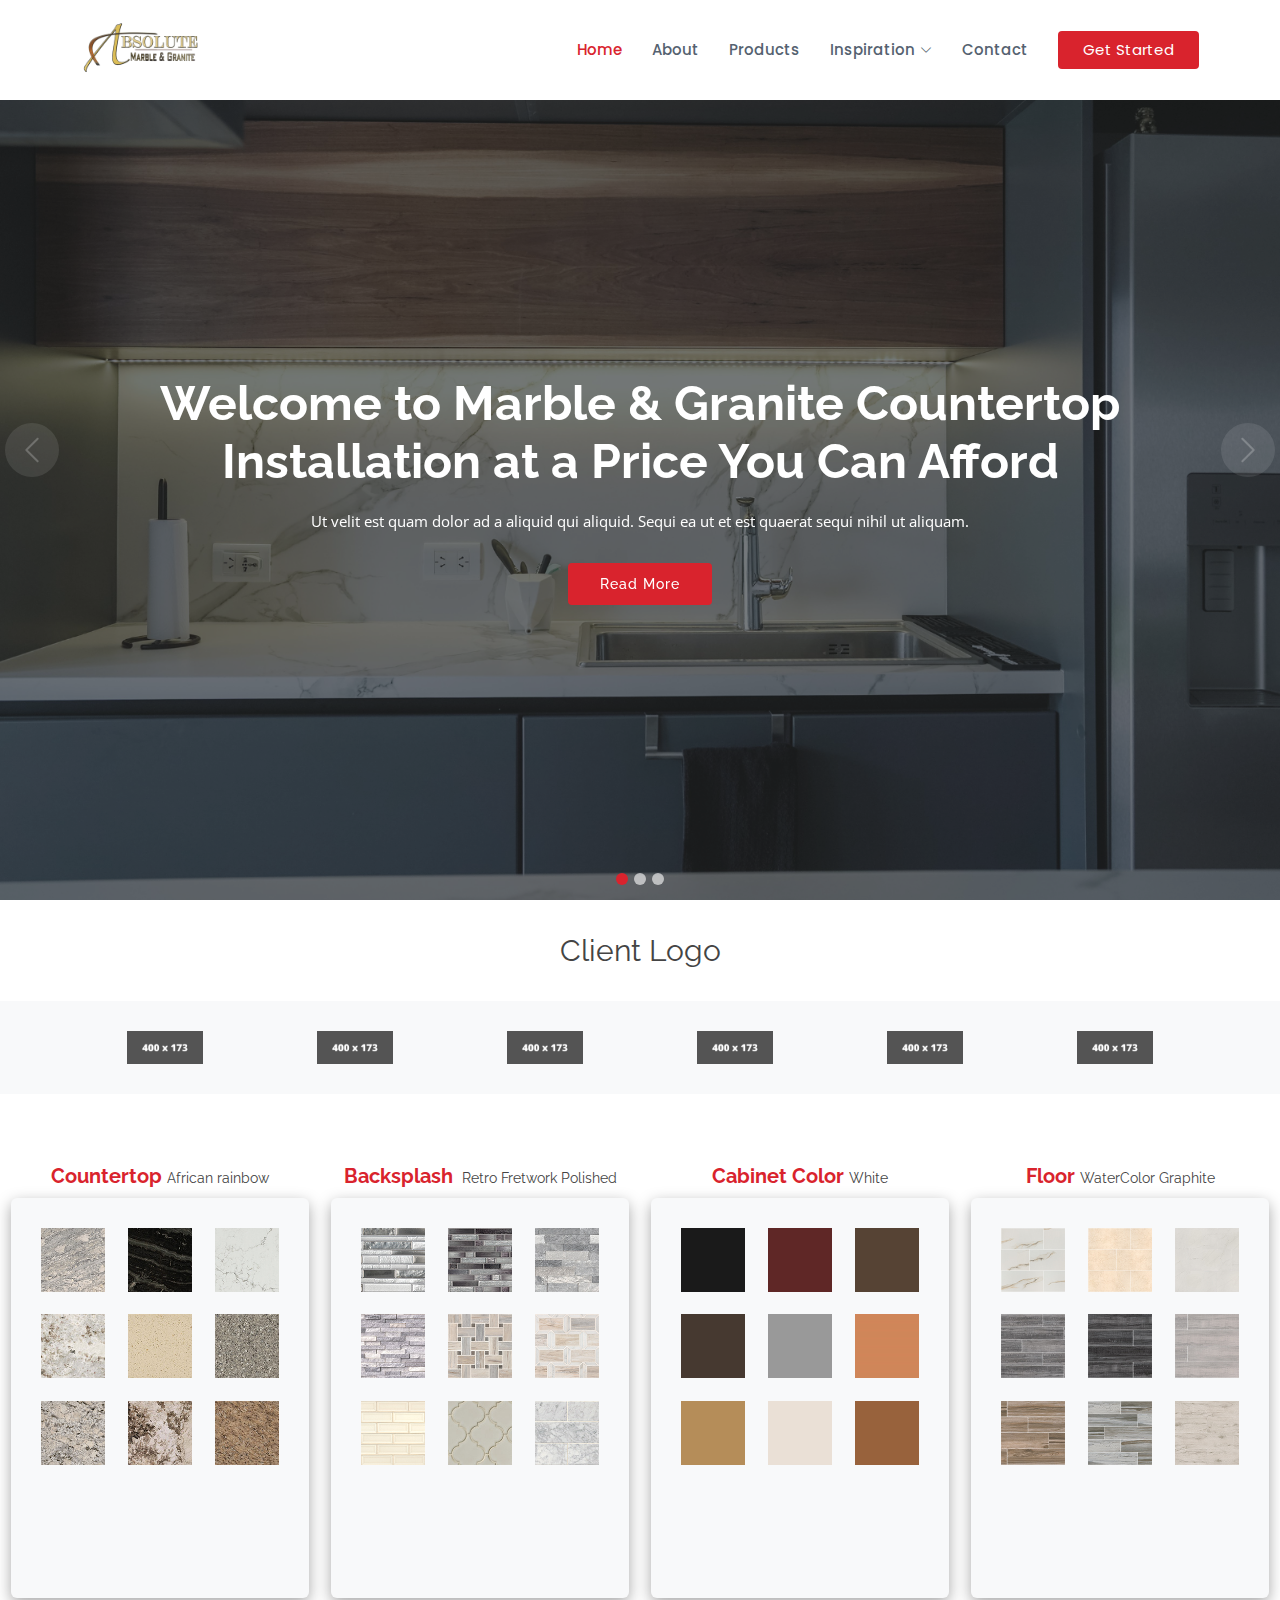
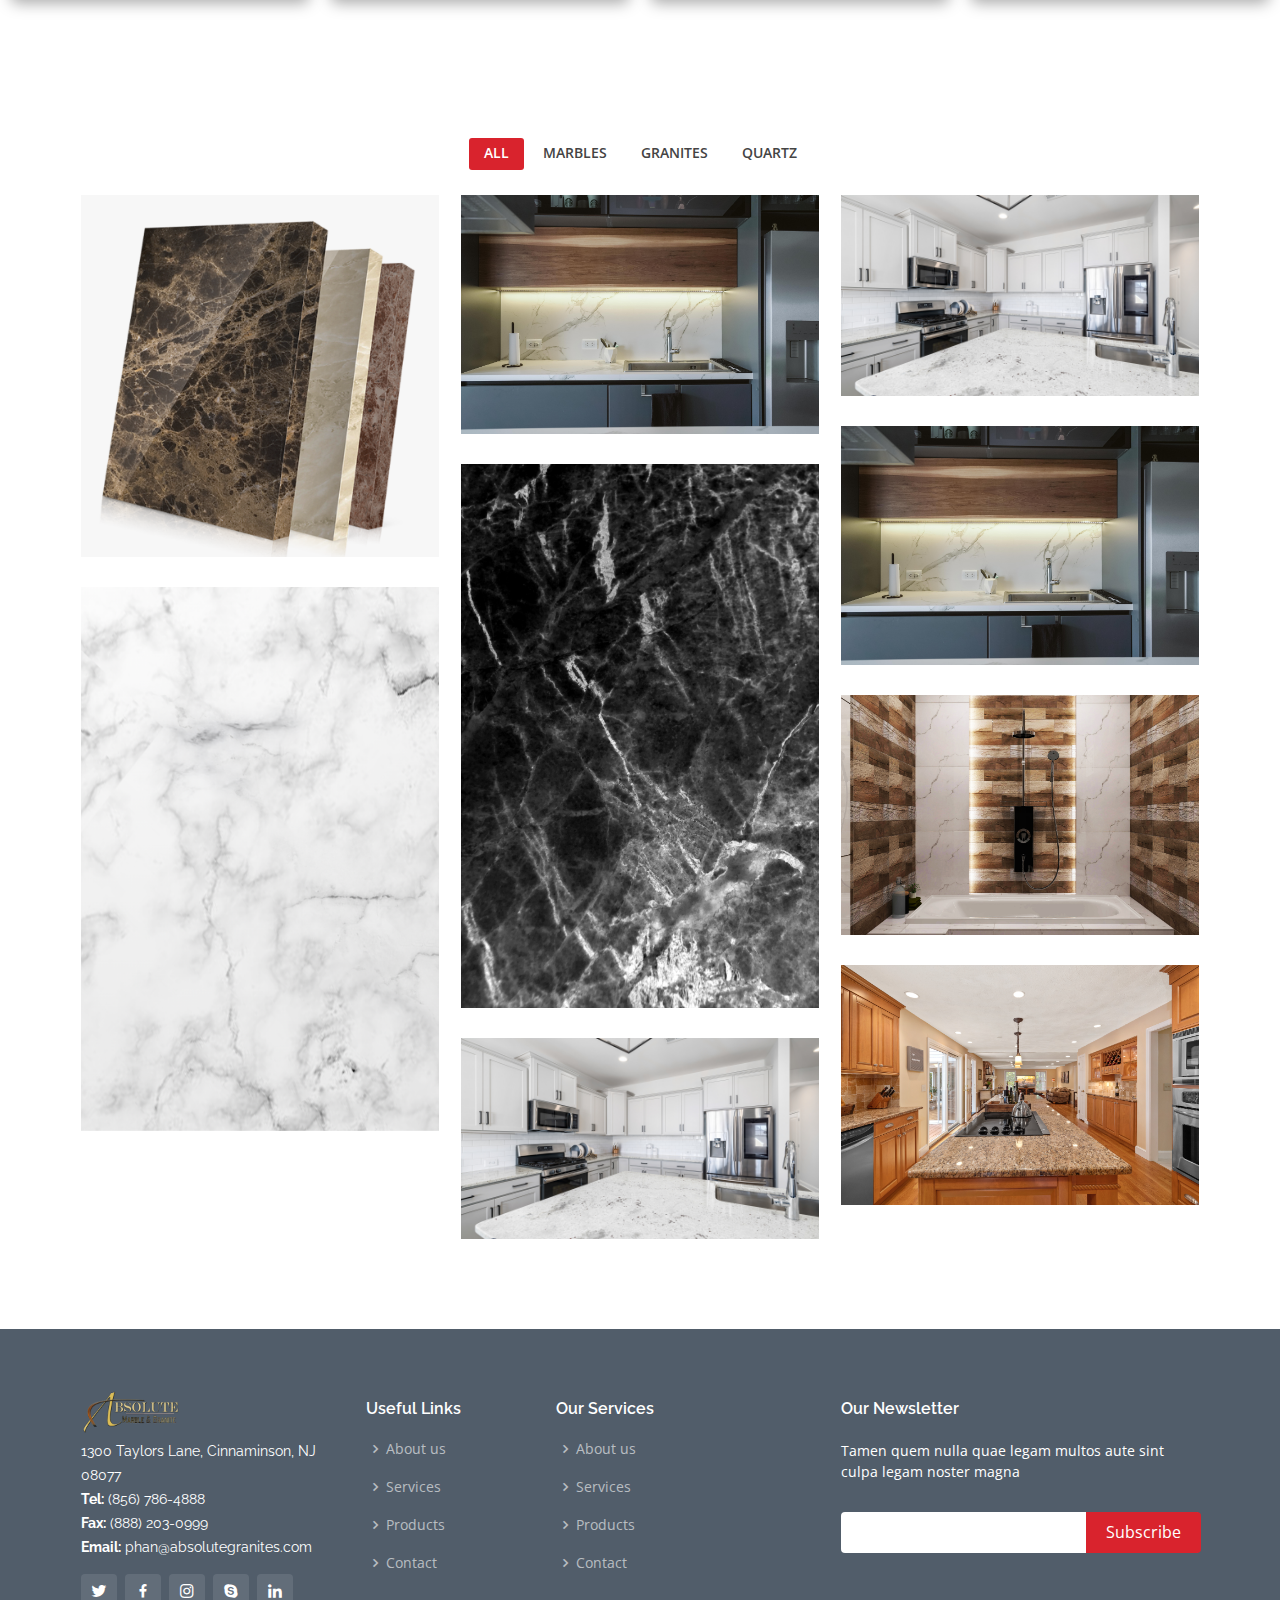
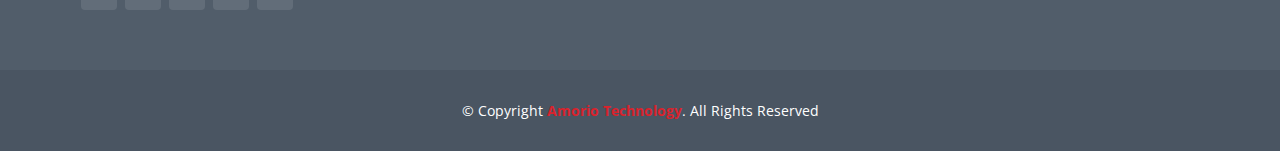
<file: index.html>
<!DOCTYPE html>
<html lang="en">

<head>
  <meta charset="utf-8">
  <meta content="width=device-width, initial-scale=1.0" name="viewport">

  <title>Marble Stone Template</title>
  <meta content="" name="description">
  <meta content="" name="keywords">

  <!-- Favicons -->
  <link href="assets/img/favicon.png" rel="icon">

  <!-- Google Fonts -->
  <link href="https://fonts.googleapis.com/css?family=Open+Sans:300,300i,400,400i,600,600i,700,700i|Raleway:300,300i,400,400i,500,500i,600,600i,700,700i|Poppins:300,300i,400,400i,500,500i,600,600i,700,700i" rel="stylesheet">

  <!-- Vendor CSS Files -->
  <link href="assets/vendor/animate.css/animate.min.css" rel="stylesheet">
  <link href="assets/vendor/bootstrap/css/bootstrap.min.css" rel="stylesheet">
  <link href="assets/vendor/bootstrap-icons/bootstrap-icons.css" rel="stylesheet">
  <link href="assets/vendor/boxicons/css/boxicons.min.css" rel="stylesheet">
  <link href="assets/vendor/glightbox/css/glightbox.min.css" rel="stylesheet">
  <link href="assets/vendor/remixicon/remixicon.css" rel="stylesheet">
  <link href="assets/vendor/swiper/swiper-bundle.min.css" rel="stylesheet">
  <link rel="stylesheet" href="https://www.w3schools.com/w3css/4/w3.css">
  <!-- Template Main CSS File -->
  <link href="assets/css/style.css" rel="stylesheet">

</head>

<body>

  <!-- ======= Header ======= -->
  <header id="header" class="fixed-top d-flex align-items-center">
    <div class="container d-flex align-items-center">
      <a href="index.html" class="logo me-auto"><img src="assets/img/logo.png" alt="logo" class="img-fluid"></a>
      <!-- Uncomment below if you prefer to use an image logo -->
      <!-- <a href="index.html" class="logo me-auto"><img src="assets/img/logo.png" alt=""  class="img-fluid"></a> -->

      <nav id="navbar" class="navbar">
        <ul>
          <li><a href="index.html" class="active">Home</a></li>
          <li><a href="about.html">About</a></li>
          <li><a href="product.html">Products</a></li>
          <li class="dropdown"><a href="#"><span>Inspiration</span> <i class="bi bi-chevron-down"></i></a>
            <ul>
              <li><a href="kitchen.html">Kitchen</a></li>
              <li><a href="bath.html">Bathroom</a></li>
              <li><a href="bar.html">Bar & Entertainment</a></li>
              <li><a href="boat.html">Boat & Yacht</a></li>
            </ul>
          </li>
          <li><a href="contact.html">Contact</a></li>
          <li><a href="index.html" class="getstarted">Get Started</a></li>
        </ul>
        <i class="bi bi-list mobile-nav-toggle"></i>
      </nav><!-- .navbar -->

    </div>
  </header><!-- End Header -->

  <!-- ======= Hero Section ======= -->
  <section id="hero">
    <div id="heroCarousel" data-bs-interval="5000" class="carousel slide carousel-fade" data-bs-ride="carousel">

      <ol class="carousel-indicators" id="hero-carousel-indicators"></ol>

      <div class="carousel-inner" role="listbox">

        <!-- Slide 1 -->
        <div class="carousel-item active" style="background-image: url(assets/img/slide/1.png)">
          <div class="carousel-container">
            <div class="container">
              <h2 class="animate__animated animate__fadeInDown">Welcome to Marble & Granite Countertop <br> Installation at a Price You Can Afford</h2>
              <p class="animate__animated animate__fadeInUp">Ut velit est quam dolor ad a aliquid qui aliquid. Sequi ea ut et est quaerat sequi nihil ut aliquam.</p>
              <a href="product.html" class="btn-get-started animate__animated animate__fadeInUp scrollto">Read More</a>
            </div>
          </div>
        </div>

        <!-- Slide 2 -->
        <div class="carousel-item" style="background-image: url(assets/img/slide/2.png)">
          <div class="carousel-container">
            <div class="container">
              <h2 class="animate__animated animate__fadeInDown">Marble & Granite Countertop <br> Installation at a Price You Can Afford</h2>
              <p class="animate__animated animate__fadeInUp">Ut velit est quam dolor ad a aliquid qui aliquid. Sequi ea ut et est quaerat sequi nihil ut aliquam.</p>
              <a href="product.html" class="btn-get-started animate__animated animate__fadeInUp scrollto">Read More</a>
            </div>
          </div>
        </div>

        <!-- Slide 3 -->
        <div class="carousel-item" style="background-image: url(assets/img/slide/3.png)">
          <div class="carousel-container">
            <div class="container">
              <h2 class="animate__animated animate__fadeInDown">Marble & Granite Countertop <br> Installation at a Price You Can Afford</h2>
              <p class="animate__animated animate__fadeInUp">Ut velit est quam dolor ad a aliquid qui aliquid. Sequi ea ut et est quaerat sequi nihil ut aliquam.</p>
              <a href="product.html" class="btn-get-started animate__animated animate__fadeInUp scrollto">Read More</a>
            </div>
          </div>
        </div>

      </div>

      <a class="carousel-control-prev" href="#heroCarousel" role="button" data-bs-slide="prev">
        <span class="carousel-control-prev-icon bi bi-chevron-left" aria-hidden="true"></span>
      </a>

      <a class="carousel-control-next" href="#heroCarousel" role="button" data-bs-slide="next">
        <span class="carousel-control-next-icon bi bi-chevron-right" aria-hidden="true"></span>
      </a>

    </div>
  </section><!-- End Hero -->

  <main id="main">
    <!-- ======= Clients Section ======= -->
    <br>
    <h2 class="text-center">Client Logo</h2>
    <br>
    <section id="clients" class="clients section-bg">
      <div class="container">
        <div class="row move_items">
          <div class="col-lg-2 col-md-4 col-6 d-flex align-items-center justify-content-center">
            <img src="assets/img/clients/client.png" class="img-fluid" alt="">
          </div>

          <div class="col-lg-2 col-md-4 col-6 d-flex align-items-center justify-content-center">
            <img src="assets/img/clients/client.png" class="img-fluid" alt="">
          </div>

          <div class="col-lg-2 col-md-4 col-6 d-flex align-items-center justify-content-center">
            <img src="assets/img/clients/client.png" class="img-fluid" alt="">
          </div>

          <div class="col-lg-2 col-md-4 col-6 d-flex align-items-center justify-content-center">
            <img src="assets/img/clients/client.png" class="img-fluid" alt="">
          </div>

          <div class="col-lg-2 col-md-4 col-6 d-flex align-items-center justify-content-center">
            <img src="assets/img/clients/client.png" class="img-fluid" alt="">
          </div>

          <div class="col-lg-2 col-md-4 col-6 d-flex align-items-center justify-content-center">
            <img src="assets/img/clients/client.png" class="img-fluid" alt="">
          </div>

        </div>

      </div>
    </section><!-- End Clients Section -->

    <!-- ======= Services Section ======= -->
    <section id="services" class="services">
      <div class="container-fluid">
        <div class="row">
          <div class="col-md-3 w3-animate-left">
            <h4 class="text-center"><strong style="color: #d9232d;">Countertop</strong>&nbsp;<span style="font-size: 14px;">African rainbow </span></h4>
            <div style="box-shadow: rgba(0, 0, 0, 0.35) 0px 5px 15px; height:400px; overflow:scroll; cursor: pointer;" class="icon-box">
               <div class="row">
                 <div class="col-md-4 filter-app">
                    <img src="assets/img/marbles/1.jpg" alt="marble" width="100%">
                    <!-- <div class="portfolio-links">
                      <a href="product-details.html" class="portfolio-details-lightbox" data-glightbox="type: external" title="Product Details" style="font-size: 12px;">African rainbow </a>
                    </div> -->
                 </div>
                 <div class="col-md-4">
                  <img src="assets/img/marbles/2.jpg" alt="marble" width="100%">
                </div>
                <div class="col-md-4">
                  <img src="assets/img/marbles/3.jpg" alt="marble" width="100%">
               </div>
               </div>
               <br>
               <div class="row">
                <div class="col-md-4">
                   <img src="assets/img/marbles/4.jpg" alt="marble" width="100%">
                </div>
                <div class="col-md-4">
                 <img src="assets/img/marbles/5.jpg" alt="marble" width="100%">
               </div>
               <div class="col-md-4">
                 <img src="assets/img/marbles/6.jpg" alt="marble" width="100%">
              </div>
              </div>
              <br>
               <div class="row">
                <div class="col-md-4">
                   <img src="assets/img/marbles/7.jpg" alt="marble" width="100%">
                </div>
                <div class="col-md-4">
                 <img src="assets/img/marbles/8.jpg" alt="marble" width="100%">
               </div>
               <div class="col-md-4">
                 <img src="assets/img/marbles/9.jpg" alt="marble" width="100%">
              </div>
              </div>
            </div>
          </div>
          <div class="col-md-3 mt-4 mt-md-0 w3-animate-zoom">
            <h4 class="text-center"><strong style="color: #d9232d;">Backsplash</strong>&nbsp;<span style="font-size: 14px;"> Retro Fretwork Polished</span></h4>
            <div style="box-shadow: rgba(0, 0, 0, 0.35) 0px 5px 15px; height:400px; overflow:scroll; cursor: pointer;" class="icon-box">
              <div class="row">
                <div class="col-md-4">
                   <img src="assets/img/marbles/splash/1.jpg" alt="marble" width="100%">
                </div>
                <div class="col-md-4">
                 <img src="assets/img/marbles/splash/2.jpg" alt="marble" width="100%">
               </div>
               <div class="col-md-4">
                 <img src="assets/img/marbles/splash/3.jpg" alt="marble" width="100%">
              </div>
              </div>
              <br>
              <div class="row">
                <div class="col-md-4">
                   <img src="assets/img/marbles/splash/4.jpg" alt="marble" width="100%">
                </div>
                <div class="col-md-4">
                 <img src="assets/img/marbles/splash/5.jpg" alt="marble" width="100%">
               </div>
               <div class="col-md-4">
                 <img src="assets/img/marbles/splash/6.jpg" alt="marble" width="100%">
              </div>
              </div>
              <br>
              <div class="row">
                <div class="col-md-4">
                   <img src="assets/img/marbles/splash/7.jpg" alt="marble" width="100%">
                </div>
                <div class="col-md-4">
                 <img src="assets/img/marbles/splash/8.jpg" alt="marble" width="100%">
               </div>
               <div class="col-md-4">
                 <img src="assets/img/marbles/splash/9.jpg" alt="marble" width="100%">
              </div>
              </div>
            </div>
          </div>
          <div class="col-md-3 mt-4 mt-md-0 w3-animate-zoom">
            <h4 class="text-center"><strong style="color: #d9232d;">Cabinet Color</strong>&nbsp;<span style="font-size: 14px;">White</span></h4>
            <div style="box-shadow: rgba(0, 0, 0, 0.35) 0px 5px 15px; height:400px; overflow:scroll; cursor: pointer;" class="icon-box">
              <div class="row">
                <div class="col-md-4">
                   <img src="assets/img/marbles/color/1.jpg" alt="marble" width="100%">
                </div>
                <div class="col-md-4">
                 <img src="assets/img/marbles/color/2.jpg" alt="marble" width="100%">
               </div>
               <div class="col-md-4">
                 <img src="assets/img/marbles/color/3.jpg" alt="marble" width="100%">
              </div>
              </div>
              <br>
              <div class="row">
                <div class="col-md-4">
                   <img src="assets/img/marbles/color/4.jpg" alt="marble" width="100%">
                </div>
                <div class="col-md-4">
                 <img src="assets/img/marbles/color/5.jpg" alt="marble" width="100%">
               </div>
               <div class="col-md-4">
                 <img src="assets/img/marbles/color/6.jpg" alt="marble" width="100%">
              </div>
              </div>
              <br>
              <div class="row">
                <div class="col-md-4">
                   <img src="assets/img/marbles/color/7.jpg" alt="marble" width="100%">
                </div>
                <div class="col-md-4">
                 <img src="assets/img/marbles/color/8.jpg" alt="marble" width="100%">
               </div>
               <div class="col-md-4">
                 <img src="assets/img/marbles/color/9.jpg" alt="marble" width="100%">
              </div>
              </div>
            </div>
          </div>
          <div class="col-md-3 mt-4 mt-md-0  w3-animate-right">
            <h4 class="text-center"><strong style="color: #d9232d;">Floor</strong>&nbsp;<span style="font-size: 14px;">WaterColor Graphite </span></h4>
            <div style="box-shadow: rgba(0, 0, 0, 0.35) 0px 5px 15px; height:400px; overflow:scroll; cursor: pointer;" class="icon-box">
              <div class="row">
                <div class="col-md-4">
                   <img src="assets/img/marbles/floor/1.jpg" alt="marble" width="100%">
                </div>
                <div class="col-md-4">
                 <img src="assets/img/marbles/floor/2.jpg" alt="marble" width="100%">
               </div>
               <div class="col-md-4">
                 <img src="assets/img/marbles/floor/3.jpg" alt="marble" width="100%">
              </div>
              </div>
              <br>
              <div class="row">
                <div class="col-md-4">
                   <img src="assets/img/marbles/floor/4.jpg" alt="marble" width="100%">
                </div>
                <div class="col-md-4">
                 <img src="assets/img/marbles/floor/5.jpg" alt="marble" width="100%">
               </div>
               <div class="col-md-4">
                 <img src="assets/img/marbles/floor/6.jpg" alt="marble" width="100%">
              </div>
              </div>
              <br>
              <div class="row">
                <div class="col-md-4">
                   <img src="assets/img/marbles/floor/7.jpg" alt="marble" width="100%">
                </div>
                <div class="col-md-4">
                 <img src="assets/img/marbles/floor/8.jpg" alt="marble" width="100%">
               </div>
               <div class="col-md-4">
                 <img src="assets/img/marbles/floor/9.jpg" alt="marble" width="100%">
              </div>
              </div>
              <br>
            </div>
          </div>
      </div>
    </section><!-- End Services Section -->

    <!-- ======= Portfolio Section ======= -->
    <section id="portfolio" class="portfolio">
      <div class="container">

        <div class="row">
          <div class="col-lg-12 d-flex justify-content-center">
            <ul id="portfolio-flters">
              <li data-filter="*" class="filter-active">All</li>
              <li data-filter=".filter-app">Marbles</li>
              <li data-filter=".filter-card">Granites</li>
              <li data-filter=".filter-web">Quartz</li>
            </ul>
          </div>
        </div>

        <div class="row portfolio-container">

          <div class="col-lg-4 col-md-6 portfolio-item filter-app">
            <div class="portfolio-wrap">
              <img src="assets/img/design/1.png" class="img-fluid" alt="">
            </div>
          </div>

          <div class="col-lg-4 col-md-6 portfolio-item filter-web">
            <div class="portfolio-wrap">
              <img src="assets/img/design/2.png" class="img-fluid" alt="">
            </div>
          </div>

          <div class="col-lg-4 col-md-6 portfolio-item filter-app">
            <div class="portfolio-wrap">
              <img src="assets/img/design/3.png" class="img-fluid" alt="">
            </div>
          </div>

          <div class="col-lg-4 col-md-6 portfolio-item filter-card">
            <div class="portfolio-wrap">
              <img src="assets/img/design/2.png" class="img-fluid" alt="">
            </div>
          </div>

          <div class="col-lg-4 col-md-6 portfolio-item filter-web">
            <div class="portfolio-wrap">
              <img src="assets/img/design/5.png" class="img-fluid" alt="">
            </div>
          </div>

          <div class="col-lg-4 col-md-6 portfolio-item filter-app">
            <div class="portfolio-wrap">
              <img src="assets/img/design/4.png" class="img-fluid" alt="">
            </div>
          </div>

          <div class="col-lg-4 col-md-6 portfolio-item filter-card">
            <div class="portfolio-wrap">
              <img src="assets/img/design/6.png" class="img-fluid" alt="">
            </div>
          </div>

          <div class="col-lg-4 col-md-6 portfolio-item filter-card">
            <div class="portfolio-wrap">
              <img src="assets/img/design/7.png" class="img-fluid" alt="">
            </div>
          </div>

          <div class="col-lg-4 col-md-6 portfolio-item filter-web">
            <div class="portfolio-wrap">
              <img src="assets/img/design/3.png" class="img-fluid" alt="">
            </div>
          </div>

        </div>

      </div>
    </section><!-- End Portfolio Section -->

  </main><!-- End #main -->

  <!-- ======= Footer ======= -->
  <footer id="footer">
    <div class="footer-top">
      <div class="container">
        <div class="row">

          <div class="col-lg-3 col-md-6">
            <div class="footer-info">
              <a href="index.html" class="logo me-auto"><img src="assets/img/logo.png" alt="logo" width="100" class="img-fluid"></a>
              <p>
                1300 Taylors Lane, Cinnaminson, NJ 08077 <br>
                <strong>Tel:</strong> (856) 786-4888<br>
                <strong>Fax:</strong> (888) 203-0999<br>
                <strong>Email:</strong> phan@absolutegranites.com<br>
              </p>
              <div class="social-links mt-3">
                <a href="#" class="twitter"><i class="bx bxl-twitter"></i></a>
                <a href="#" class="facebook"><i class="bx bxl-facebook"></i></a>
                <a href="#" class="instagram"><i class="bx bxl-instagram"></i></a>
                <a href="#" class="google-plus"><i class="bx bxl-skype"></i></a>
                <a href="#" class="linkedin"><i class="bx bxl-linkedin"></i></a>
              </div>
            </div>
          </div>

          <div class="col-lg-2 col-md-6 footer-links">
            <h4>Useful Links</h4>
            <ul>
              <li><i class="bx bx-chevron-right"></i> <a href="#">About us</a></li>
              <li><i class="bx bx-chevron-right"></i> <a href="#">Services</a></li>
              <li><i class="bx bx-chevron-right"></i> <a href="#">Products</a></li>
              <li><i class="bx bx-chevron-right"></i> <a href="#">Contact</a></li>
            </ul>
          </div>

          <div class="col-lg-3 col-md-6 footer-links">
            <h4>Our Services</h4>
            <ul>
              <li><i class="bx bx-chevron-right"></i> <a href="#">About us</a></li>
              <li><i class="bx bx-chevron-right"></i> <a href="#">Services</a></li>
              <li><i class="bx bx-chevron-right"></i> <a href="#">Products</a></li>
              <li><i class="bx bx-chevron-right"></i> <a href="#">Contact</a></li>
            </ul>
          </div>

          <div class="col-lg-4 col-md-6 footer-newsletter">
            <h4>Our Newsletter</h4>
            <p>Tamen quem nulla quae legam multos aute sint culpa legam noster magna</p>
            <form action="" method="post">
              <input type="email" name="email"><input type="submit" value="Subscribe">
            </form>

          </div>

        </div>
      </div>
    </div>

    <div class="container">
      <div class="copyright">
        &copy; Copyright <strong><span><a href="http://amoriotech.com/">Amorio Technology</a></span></strong>. All Rights Reserved
      </div>
    </div>
  </footer><!-- End Footer -->

  <a href="#" class="back-to-top d-flex align-items-center justify-content-center"><i class="bi bi-arrow-up-short"></i></a>

  <!-- Vendor JS Files -->
  <script src="assets/vendor/bootstrap/js/bootstrap.bundle.min.js"></script>
  <script src="assets/vendor/glightbox/js/glightbox.min.js"></script>
  <script src="assets/vendor/isotope-layout/isotope.pkgd.min.js"></script>
  <script src="assets/vendor/swiper/swiper-bundle.min.js"></script>
  <script src="assets/vendor/waypoints/noframework.waypoints.js"></script>
  <script src="assets/vendor/php-email-form/validate.js"></script>

  <!-- Template Main JS File -->
  <script src="assets/js/main.js"></script>


  <style>
    .icon-box img{
      transition: all ease-in-out 0.3s;
    }

    .icon-box:hover img{
      transform: rotate(180deg);
    }

    .move_items{
      animation-duration: 3s;
      animation-name: slidein;
      /* animation-iteration-count: infinite; */
    }

    @keyframes slidein {
    from {
      margin-left: 100%;
      width: 300%;
    }

    to {
      margin-left: 0%;
      width: 100%;
    }
}

  </style>

</body>
</html>
</file>
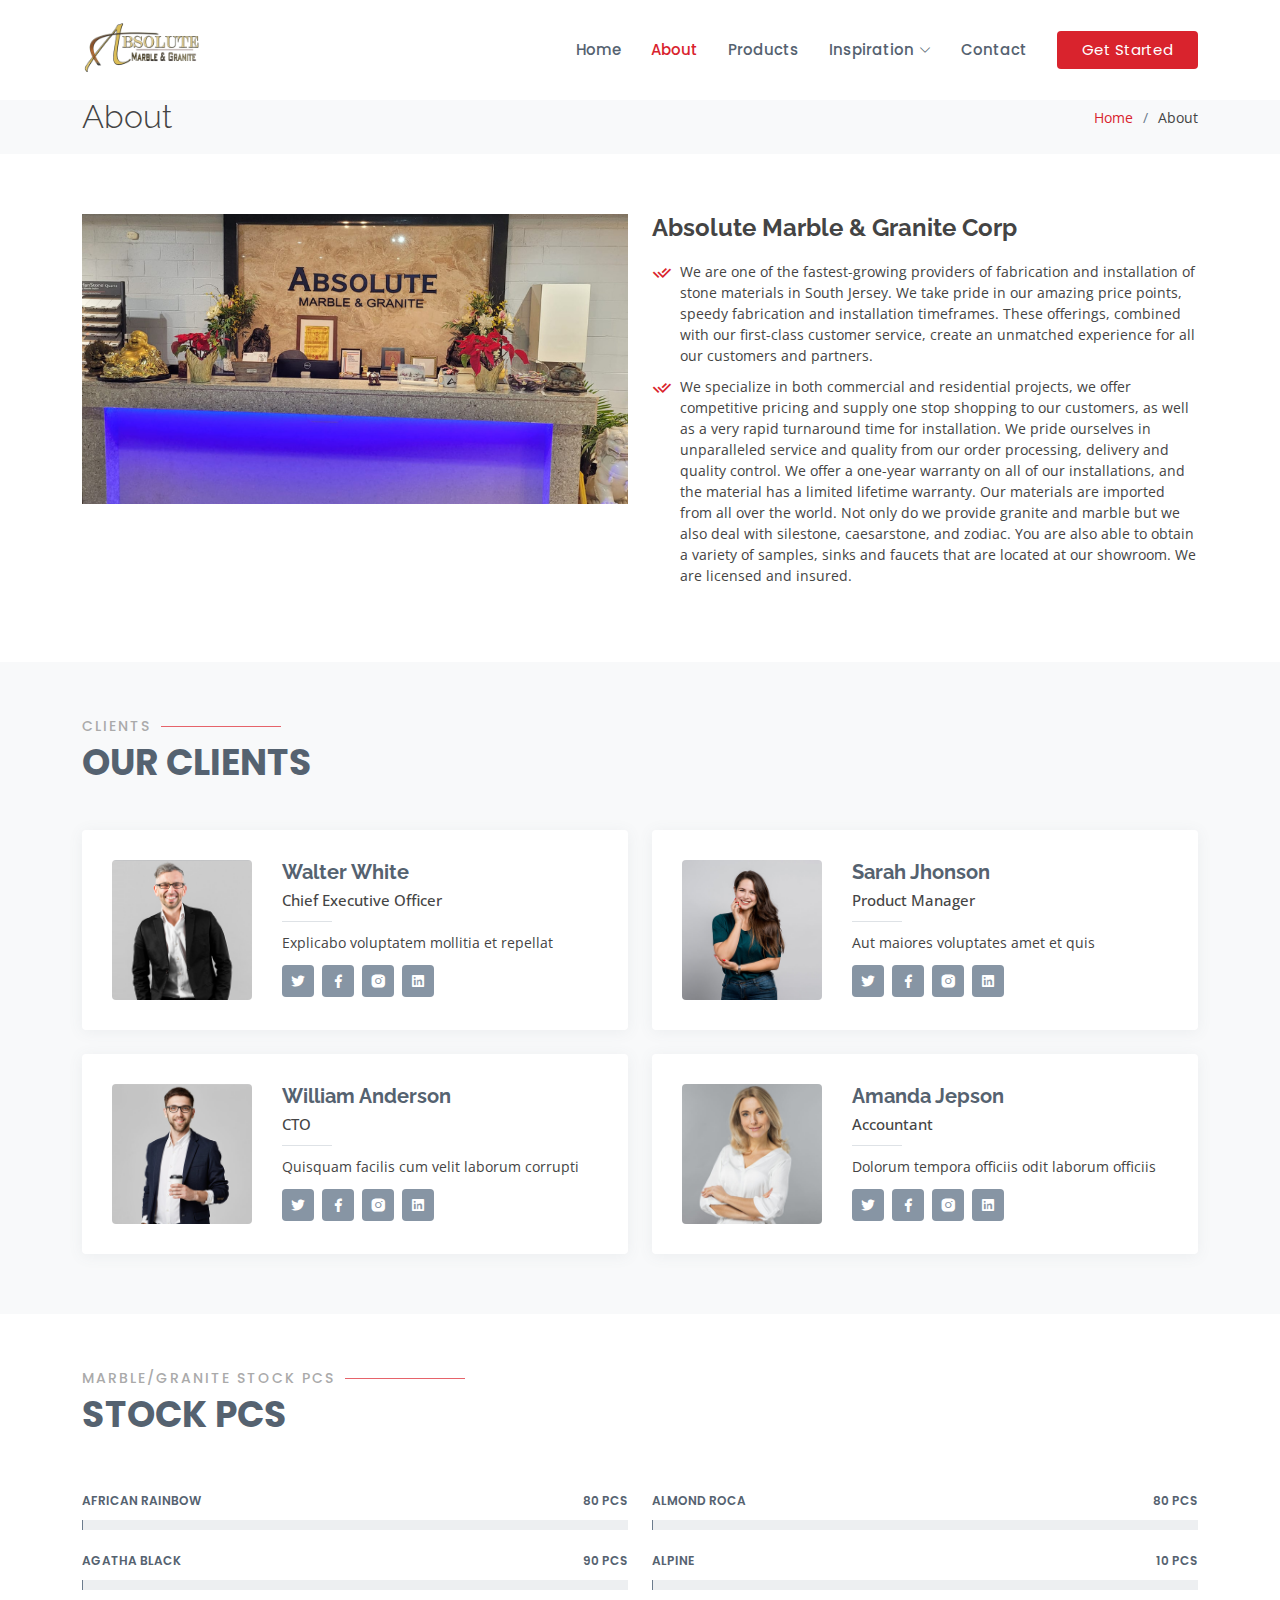
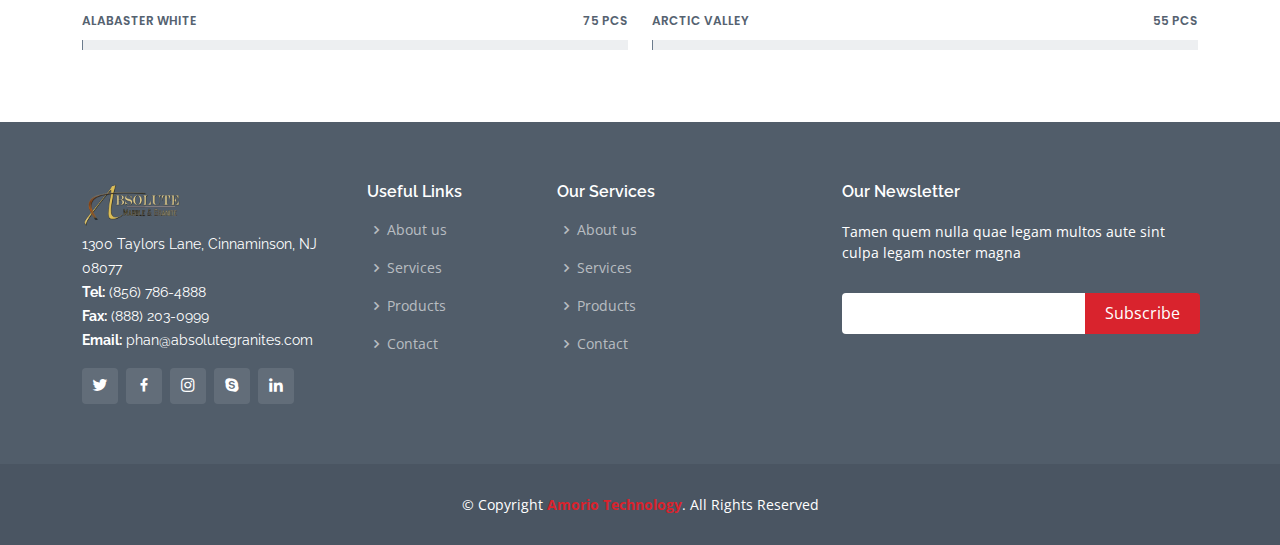
<file: about.html>
<!DOCTYPE html>
<html lang="en">

<head>
  <meta charset="utf-8">
  <meta content="width=device-width, initial-scale=1.0" name="viewport">

  <title>Marble Stone Template</title>
  <meta content="" name="description">
  <meta content="" name="keywords">

  <!-- Favicons -->
  <link href="assets/img/favicon.png" rel="icon">
  <link href="assets/img/apple-touch-icon.png" rel="apple-touch-icon">

  <!-- Google Fonts -->
  <link href="https://fonts.googleapis.com/css?family=Open+Sans:300,300i,400,400i,600,600i,700,700i|Raleway:300,300i,400,400i,500,500i,600,600i,700,700i|Poppins:300,300i,400,400i,500,500i,600,600i,700,700i" rel="stylesheet">

  <!-- Vendor CSS Files -->
  <link href="assets/vendor/animate.css/animate.min.css" rel="stylesheet">
  <link href="assets/vendor/bootstrap/css/bootstrap.min.css" rel="stylesheet">
  <link href="assets/vendor/bootstrap-icons/bootstrap-icons.css" rel="stylesheet">
  <link href="assets/vendor/boxicons/css/boxicons.min.css" rel="stylesheet">
  <link href="assets/vendor/glightbox/css/glightbox.min.css" rel="stylesheet">
  <link href="assets/vendor/remixicon/remixicon.css" rel="stylesheet">
  <link href="assets/vendor/swiper/swiper-bundle.min.css" rel="stylesheet">

  <!-- Template Main CSS File -->
  <link href="assets/css/style.css" rel="stylesheet">

</head>

<body>

  <!-- ======= Header ======= -->
  <header id="header" class="fixed-top d-flex align-items-center">
    <div class="container d-flex align-items-center">
      <a href="index.html" class="logo me-auto"><img src="assets/img/logo.png" alt="logo" class="img-fluid"></a>
      <!-- Uncomment below if you prefer to use an image logo -->
      <!-- <a href="index.html" class="logo me-auto"><img src="assets/img/logo.png" alt="" class="img-fluid"></a>-->

      <nav id="navbar" class="navbar">
        <ul>
          <li><a href="index.html" >Home</a></li>
          <li><a href="about.html" class="active">About</a></li>
          <li><a href="product.html">Products</a></li>
          <li class="dropdown"><a href="#"><span>Inspiration</span> <i class="bi bi-chevron-down"></i></a>
            <ul>
              <li><a href="kitchen.html">Kitchen</a></li>
              <li><a href="bath.html">Bathroom</a></li>
              <li><a href="bar.html">Bar & Entertainment</a></li>
              <li><a href="boat.html">Boat & Yacht</a></li>
            </ul>
          </li>
          <li><a href="contact.html">Contact</a></li>
          <li><a href="index.html" class="getstarted">Get Started</a></li>
        </ul>
        <i class="bi bi-list mobile-nav-toggle"></i>
      </nav><!-- .navbar -->

    </div>
  </header><!-- End Header -->

  <main id="main">

    <!-- ======= Breadcrumbs ======= -->
    <section id="breadcrumbs" class="breadcrumbs">
      <div class="container">

        <div class="d-flex justify-content-between align-items-center">
          <h2>About</h2>
          <ol>
            <li><a href="index.html">Home</a></li>
            <li>About</li>
          </ol>
        </div>

      </div>
    </section><!-- End Breadcrumbs -->

    <!-- ======= About Section ======= -->
    <section id="about" class="about">
      <div class="container">

        <div class="row content">
          <div class="col-lg-6">
            <img src="assets/img/about.png" alt="about" width="100%">
          </div>
          <div class="col-lg-6 pt-4 pt-lg-0">
            <h4 style="font-weight: bold;">Absolute Marble & Granite Corp</h4>
            <ul style="font-size: 14px;">
              <li><i class="ri-check-double-line"></i>We are one of the fastest-growing providers of fabrication and installation of stone materials in South Jersey. We take pride in our amazing price points, speedy fabrication and installation timeframes. These offerings, combined with our first-class customer service, create an unmatched experience for all our customers and partners.</li>
              <li><i class="ri-check-double-line"></i> We specialize in both commercial and residential projects, we offer competitive pricing and supply one stop shopping to our customers, as well as a very rapid turnaround time for installation. We pride ourselves in unparalleled service and quality from our order processing, delivery and quality control. We offer a one-year warranty on all of our installations, and the material has a limited lifetime warranty. Our materials are imported from all over the world. Not only do we provide granite and marble but we also deal with silestone, caesarstone, and zodiac. You are also able to obtain a variety of samples, sinks and faucets that are located at our showroom. We are licensed and insured.</li>
            </ul>
            <!-- <p class="fst-italic">
              Lorem ipsum dolor sit amet, consectetur adipiscing elit, sed do eiusmod tempor incididunt ut labore et dolore
              magna aliqua.
            </p> -->
          </div>
        </div>

      </div>
    </section><!-- End About Section -->

    <!-- ======= Team Section ======= -->
    <section id="team" class="team section-bg">
      <div class="container">

        <div class="section-title">
          <h2>Clients</h2>
          <p>Our Clients</p>
        </div>

        <div class="row">

          <div class="col-lg-6">
            <div class="member d-flex align-items-start">
              <div class="pic"><img src="assets/img/team/team-1.jpg" class="img-fluid" alt=""></div>
              <div class="member-info">
                <h4>Walter White</h4>
                <span>Chief Executive Officer</span>
                <p>Explicabo voluptatem mollitia et repellat</p>
                <div class="social">
                  <a href=""><i class="ri-twitter-fill"></i></a>
                  <a href=""><i class="ri-facebook-fill"></i></a>
                  <a href=""><i class="ri-instagram-fill"></i></a>
                  <a href=""> <i class="ri-linkedin-box-fill"></i> </a>
                </div>
              </div>
            </div>
          </div>

          <div class="col-lg-6 mt-4 mt-lg-0">
            <div class="member d-flex align-items-start">
              <div class="pic"><img src="assets/img/team/team-2.jpg" class="img-fluid" alt=""></div>
              <div class="member-info">
                <h4>Sarah Jhonson</h4>
                <span>Product Manager</span>
                <p>Aut maiores voluptates amet et quis</p>
                <div class="social">
                  <a href=""><i class="ri-twitter-fill"></i></a>
                  <a href=""><i class="ri-facebook-fill"></i></a>
                  <a href=""><i class="ri-instagram-fill"></i></a>
                  <a href=""> <i class="ri-linkedin-box-fill"></i> </a>
                </div>
              </div>
            </div>
          </div>

          <div class="col-lg-6 mt-4">
            <div class="member d-flex align-items-start">
              <div class="pic"><img src="assets/img/team/team-3.jpg" class="img-fluid" alt=""></div>
              <div class="member-info">
                <h4>William Anderson</h4>
                <span>CTO</span>
                <p>Quisquam facilis cum velit laborum corrupti</p>
                <div class="social">
                  <a href=""><i class="ri-twitter-fill"></i></a>
                  <a href=""><i class="ri-facebook-fill"></i></a>
                  <a href=""><i class="ri-instagram-fill"></i></a>
                  <a href=""> <i class="ri-linkedin-box-fill"></i> </a>
                </div>
              </div>
            </div>
          </div>

          <div class="col-lg-6 mt-4">
            <div class="member d-flex align-items-start">
              <div class="pic"><img src="assets/img/team/team-4.jpg" class="img-fluid" alt=""></div>
              <div class="member-info">
                <h4>Amanda Jepson</h4>
                <span>Accountant</span>
                <p>Dolorum tempora officiis odit laborum officiis</p>
                <div class="social">
                  <a href=""><i class="ri-twitter-fill"></i></a>
                  <a href=""><i class="ri-facebook-fill"></i></a>
                  <a href=""><i class="ri-instagram-fill"></i></a>
                  <a href=""> <i class="ri-linkedin-box-fill"></i> </a>
                </div>
              </div>
            </div>
          </div>

        </div>

      </div>
    </section><!-- End Team Section -->

    <!-- ======= Our Skills Section ======= -->
    <section id="skills" class="skills">
      <div class="container">

        <div class="section-title">
          <h2>Marble/Granite Stock Pcs</h2>
          <p>Stock Pcs</p>
        </div>

        <div class="row skills-content">

          <div class="col-lg-6">

            <div class="progress">
              <span class="skill">African rainbow  <i class="val">80 pcs</i></span>
              <div class="progress-bar-wrap">
                <div class="progress-bar" role="progressbar" aria-valuenow="80" aria-valuemin="0" aria-valuemax="100"></div>
              </div>
            </div>

            <div class="progress">
              <span class="skill">Agatha Black  <i class="val">90 pcs</i></span>
              <div class="progress-bar-wrap">
                <div class="progress-bar" role="progressbar" aria-valuenow="90" aria-valuemin="0" aria-valuemax="100"></div>
              </div>
            </div>

            <div class="progress">
              <span class="skill"> Alabaster White  <i class="val">75 pcs</i></span>
              <div class="progress-bar-wrap">
                <div class="progress-bar" role="progressbar" aria-valuenow="75" aria-valuemin="0" aria-valuemax="100"></div>
              </div>
            </div>

          </div>

          <div class="col-lg-6">

            <div class="progress">
              <span class="skill">Almond Roca  <i class="val">80 pcs</i></span>
              <div class="progress-bar-wrap">
                <div class="progress-bar" role="progressbar" aria-valuenow="80" aria-valuemin="0" aria-valuemax="100"></div>
              </div>
            </div>

            <div class="progress">
              <span class="skill">Alpine <i class="val">10 pcs</i></span>
              <div class="progress-bar-wrap">
                <div class="progress-bar" role="progressbar" aria-valuenow="10" aria-valuemin="0" aria-valuemax="100"></div>
              </div>
            </div>

            <div class="progress">
              <span class="skill">Arctic Valley <i class="val">55 pcs</i></span>
              <div class="progress-bar-wrap">
                <div class="progress-bar" role="progressbar" aria-valuenow="55" aria-valuemin="0" aria-valuemax="100"></div>
              </div>
            </div>

          </div>

        </div>

      </div>
    </section><!-- End Our Skills Section -->

  </main><!-- End #main -->

 <!-- ======= Footer ======= -->
 <footer id="footer">
  <div class="footer-top">
    <div class="container">
      <div class="row">

        <div class="col-lg-3 col-md-6">
          <div class="footer-info">
            <a href="index.html" class="logo me-auto"><img src="assets/img/logo.png" alt="logo" width="100" class="img-fluid"></a>
            <p>
              1300 Taylors Lane, Cinnaminson, NJ 08077 <br>
              <strong>Tel:</strong> (856) 786-4888<br>
              <strong>Fax:</strong> (888) 203-0999<br>
              <strong>Email:</strong> phan@absolutegranites.com<br>
            </p>
            <div class="social-links mt-3">
              <a href="#" class="twitter"><i class="bx bxl-twitter"></i></a>
              <a href="#" class="facebook"><i class="bx bxl-facebook"></i></a>
              <a href="#" class="instagram"><i class="bx bxl-instagram"></i></a>
              <a href="#" class="google-plus"><i class="bx bxl-skype"></i></a>
              <a href="#" class="linkedin"><i class="bx bxl-linkedin"></i></a>
            </div>
          </div>
        </div>

        <div class="col-lg-2 col-md-6 footer-links">
          <h4>Useful Links</h4>
          <ul>
            <li><i class="bx bx-chevron-right"></i> <a href="#">About us</a></li>
            <li><i class="bx bx-chevron-right"></i> <a href="#">Services</a></li>
            <li><i class="bx bx-chevron-right"></i> <a href="#">Products</a></li>
            <li><i class="bx bx-chevron-right"></i> <a href="#">Contact</a></li>
          </ul>
        </div>

        <div class="col-lg-3 col-md-6 footer-links">
          <h4>Our Services</h4>
          <ul>
            <li><i class="bx bx-chevron-right"></i> <a href="#">About us</a></li>
            <li><i class="bx bx-chevron-right"></i> <a href="#">Services</a></li>
            <li><i class="bx bx-chevron-right"></i> <a href="#">Products</a></li>
            <li><i class="bx bx-chevron-right"></i> <a href="#">Contact</a></li>
          </ul>
        </div>

        <div class="col-lg-4 col-md-6 footer-newsletter">
          <h4>Our Newsletter</h4>
          <p>Tamen quem nulla quae legam multos aute sint culpa legam noster magna</p>
          <form action="" method="post">
            <input type="email" name="email"><input type="submit" value="Subscribe">
          </form>

        </div>

      </div>
    </div>
  </div>

  <div class="container">
    <div class="copyright">
      &copy; Copyright <strong><span><a href="http://amoriotech.com/">Amorio Technology</a></span></strong>. All Rights Reserved
    </div>
  </div>
</footer><!-- End Footer -->

  <a href="#" class="back-to-top d-flex align-items-center justify-content-center"><i class="bi bi-arrow-up-short"></i></a>

  <!-- Vendor JS Files -->
  <script src="assets/vendor/bootstrap/js/bootstrap.bundle.min.js"></script>
  <script src="assets/vendor/glightbox/js/glightbox.min.js"></script>
  <script src="assets/vendor/isotope-layout/isotope.pkgd.min.js"></script>
  <script src="assets/vendor/swiper/swiper-bundle.min.js"></script>
  <script src="assets/vendor/waypoints/noframework.waypoints.js"></script>
  <script src="assets/vendor/php-email-form/validate.js"></script>

  <!-- Template Main JS File -->
  <script src="assets/js/main.js"></script>

</body>

</html>
</file>
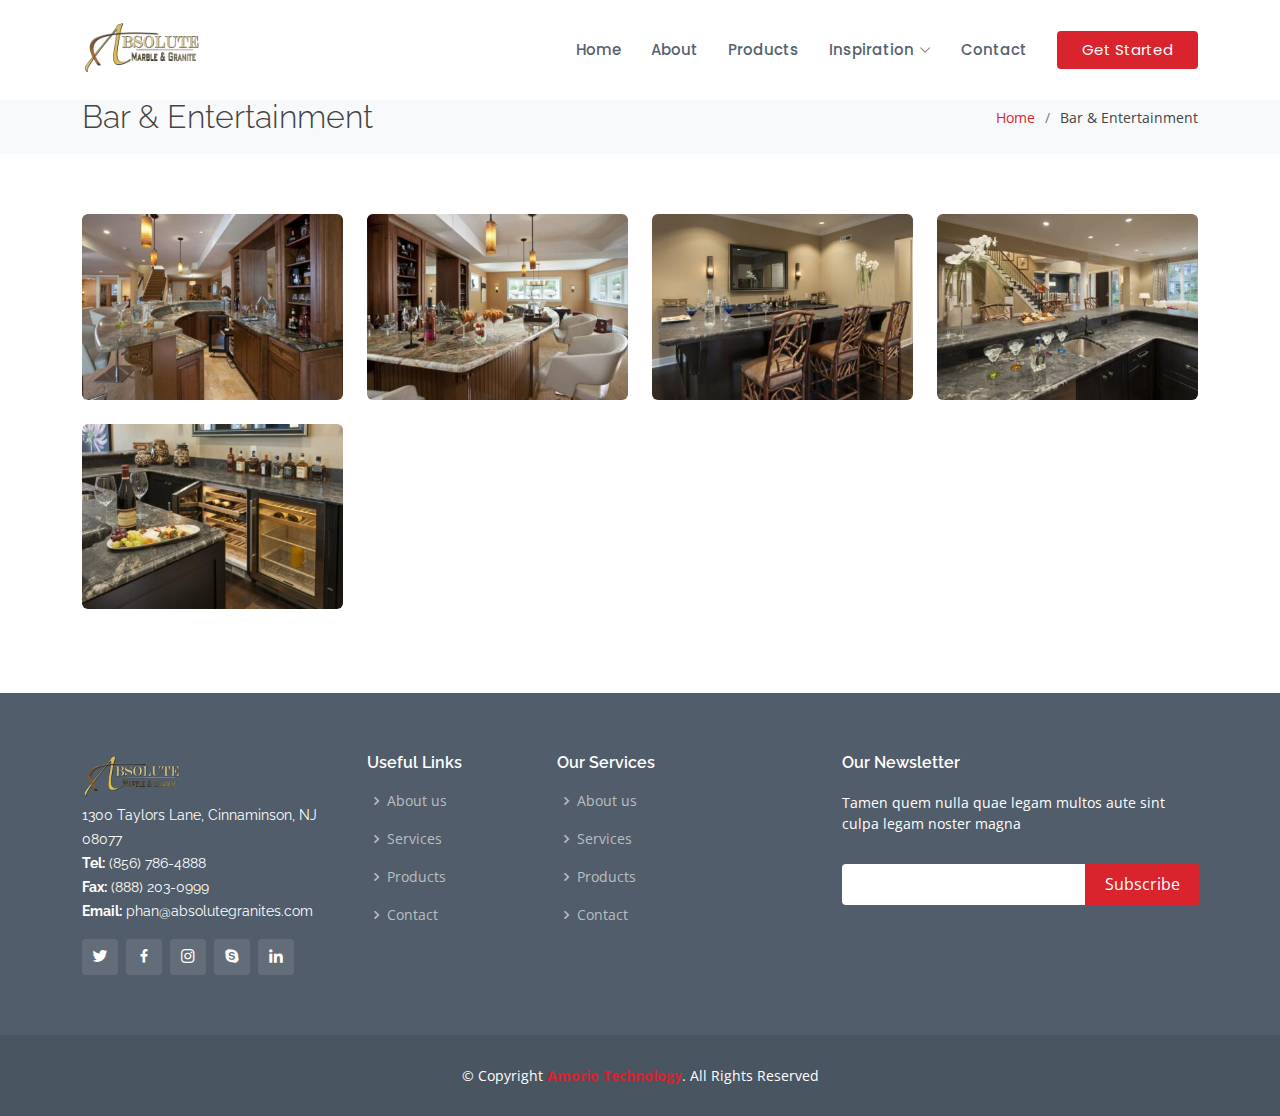
<file: bar.html>
<!DOCTYPE html>
<html lang="en">

<head>
  <meta charset="utf-8">
  <meta content="width=device-width, initial-scale=1.0" name="viewport">

  <title>Marble Stone Template</title>
  <meta content="" name="description">
  <meta content="" name="keywords">

  <!-- Favicons -->
  <link href="assets/img/favicon.png" rel="icon">
  <link href="assets/img/apple-touch-icon.png" rel="apple-touch-icon">

  <!-- Google Fonts -->
  <link href="https://fonts.googleapis.com/css?family=Open+Sans:300,300i,400,400i,600,600i,700,700i|Raleway:300,300i,400,400i,500,500i,600,600i,700,700i|Poppins:300,300i,400,400i,500,500i,600,600i,700,700i" rel="stylesheet">

  <!-- Vendor CSS Files -->
  <link href="assets/vendor/animate.css/animate.min.css" rel="stylesheet">
  <link href="assets/vendor/bootstrap/css/bootstrap.min.css" rel="stylesheet">
  <link href="assets/vendor/bootstrap-icons/bootstrap-icons.css" rel="stylesheet">
  <link href="assets/vendor/boxicons/css/boxicons.min.css" rel="stylesheet">
  <link href="assets/vendor/glightbox/css/glightbox.min.css" rel="stylesheet">
  <link href="assets/vendor/remixicon/remixicon.css" rel="stylesheet">
  <link href="assets/vendor/swiper/swiper-bundle.min.css" rel="stylesheet">

  <!-- Template Main CSS File -->
  <link href="assets/css/style.css" rel="stylesheet">

</head>

<body>

  <!-- ======= Header ======= -->
  <header id="header" class="fixed-top d-flex align-items-center">
    <div class="container d-flex align-items-center">
      <a href="index.html" class="logo me-auto"><img src="assets/img/logo.png" alt="logo" class="img-fluid"></a>
      <!-- Uncomment below if you prefer to use an image logo -->
      <!-- <a href="index.html" class="logo me-auto"><img src="assets/img/logo.png" alt="" class="img-fluid"></a>-->

      <nav id="navbar" class="navbar">
        <ul>
          <li><a href="index.html" >Home</a></li>
          <li><a href="about.html">About</a></li>
          <li><a href="product.html">Products</a></li>
          <li class="dropdown"><a href="#"><span>Inspiration</span> <i class="bi bi-chevron-down"></i></a>
            <ul>
              <li><a href="kitchen.html">Kitchen</a></li>
              <li><a href="bath.html">Bathroom</a></li>
              <li><a href="bar.html" class="active">Bar & Entertainment</a></li>
              <li><a href="boat.html">Boat & Yacht</a></li>
            </ul>
          </li>
          <li><a href="contact.html">Contact</a></li>
          <li><a href="index.html" class="getstarted">Get Started</a></li>
        </ul>
        <i class="bi bi-list mobile-nav-toggle"></i>
      </nav><!-- .navbar -->

    </div>
  </header><!-- End Header -->

  <main id="main">

    <!-- ======= Breadcrumbs ======= -->
    <section id="breadcrumbs" class="breadcrumbs">
      <div class="container">

        <div class="d-flex justify-content-between align-items-center">
          <h2>Bar & Entertainment</h2>
          <ol>
            <li><a href="index.html">Home</a></li>
            <li>Bar & Entertainment</li>
          </ol>
        </div>

      </div>
    </section><!-- End Breadcrumbs -->

    <!-- ======= About Section ======= -->
    <section id="about" class="about">
      <div class="container">

        <div class="row content">
          <div class="col-lg-3">
            <img src="assets/img/bar/1.jpg" class="rounded wrap_sec" alt="image" width="100%">
            <!-- <div class="portfolio-links">
              <br>
                <a href="assets/img/kitchen/1.jpg" data-gallery="portfolioGallery" class="portfolio-lightbox"><button class="btn btn-secondary btn-sm"><i class="bi bi-eye"></i></button></a>
            </div> -->
          </div>
          <div class="col-lg-3">
            <img src="assets/img/bar/2.jpg" class="rounded" alt="image" width="100%">
          </div>
          <div class="col-lg-3">
            <img src="assets/img/bar/3.jpg" class="rounded" alt="image" width="100%">
          </div>
          <div class="col-lg-3">
            <img src="assets/img/bar/4.jpg" class="rounded" alt="image" width="100%">
          </div>
        </div>
        <br>
        <div class="row content">
            <div class="col-lg-3">
              <img src="assets/img/bar/5.jpg" class="rounded" alt="image" width="100%">
            </div>
        </div>
        <br>
      </div>
    </section><!-- End About Section -->

  </main><!-- End #main -->

 <!-- ======= Footer ======= -->
 <footer id="footer">
  <div class="footer-top">
    <div class="container">
      <div class="row">

        <div class="col-lg-3 col-md-6">
          <div class="footer-info">
            <a href="index.html" class="logo me-auto"><img src="assets/img/logo.png" alt="logo" width="100" class="img-fluid"></a>
            <p>
              1300 Taylors Lane, Cinnaminson, NJ 08077 <br>
              <strong>Tel:</strong> (856) 786-4888<br>
              <strong>Fax:</strong> (888) 203-0999<br>
              <strong>Email:</strong> phan@absolutegranites.com<br>
            </p>
            <div class="social-links mt-3">
              <a href="#" class="twitter"><i class="bx bxl-twitter"></i></a>
              <a href="#" class="facebook"><i class="bx bxl-facebook"></i></a>
              <a href="#" class="instagram"><i class="bx bxl-instagram"></i></a>
              <a href="#" class="google-plus"><i class="bx bxl-skype"></i></a>
              <a href="#" class="linkedin"><i class="bx bxl-linkedin"></i></a>
            </div>
          </div>
        </div>

        <div class="col-lg-2 col-md-6 footer-links">
          <h4>Useful Links</h4>
          <ul>
            <li><i class="bx bx-chevron-right"></i> <a href="#">About us</a></li>
            <li><i class="bx bx-chevron-right"></i> <a href="#">Services</a></li>
            <li><i class="bx bx-chevron-right"></i> <a href="#">Products</a></li>
            <li><i class="bx bx-chevron-right"></i> <a href="#">Contact</a></li>
          </ul>
        </div>

        <div class="col-lg-3 col-md-6 footer-links">
          <h4>Our Services</h4>
          <ul>
            <li><i class="bx bx-chevron-right"></i> <a href="#">About us</a></li>
            <li><i class="bx bx-chevron-right"></i> <a href="#">Services</a></li>
            <li><i class="bx bx-chevron-right"></i> <a href="#">Products</a></li>
            <li><i class="bx bx-chevron-right"></i> <a href="#">Contact</a></li>
          </ul>
        </div>

        <div class="col-lg-4 col-md-6 footer-newsletter">
          <h4>Our Newsletter</h4>
          <p>Tamen quem nulla quae legam multos aute sint culpa legam noster magna</p>
          <form action="" method="post">
            <input type="email" name="email"><input type="submit" value="Subscribe">
          </form>

        </div>

      </div>
    </div>
  </div>

  <div class="container">
    <div class="copyright">
      &copy; Copyright <strong><span><a href="http://amoriotech.com/">Amorio Technology</a></span></strong>. All Rights Reserved
    </div>
  </div>
</footer><!-- End Footer -->

  <a href="#" class="back-to-top d-flex align-items-center justify-content-center"><i class="bi bi-arrow-up-short"></i></a>

  <!-- Vendor JS Files -->
  <script src="assets/vendor/bootstrap/js/bootstrap.bundle.min.js"></script>
  <script src="assets/vendor/glightbox/js/glightbox.min.js"></script>
  <script src="assets/vendor/isotope-layout/isotope.pkgd.min.js"></script>
  <script src="assets/vendor/swiper/swiper-bundle.min.js"></script>
  <script src="assets/vendor/waypoints/noframework.waypoints.js"></script>
  <script src="assets/vendor/php-email-form/validate.js"></script>

  <!-- Template Main JS File -->
  <script src="assets/js/main.js"></script>

  
  <!-- <style>

    .wrap_sec:hover{
        background: rgba(85, 98, 112, 0.6);
        opacity: 0.4;
    }
  </style> -->

  <style>
    img{
      transition: all ease-in-out 0.3s;
    }

    img:hover{
      transform: scale(0.8);
    }

  </style>


</body>

</html>
</file>
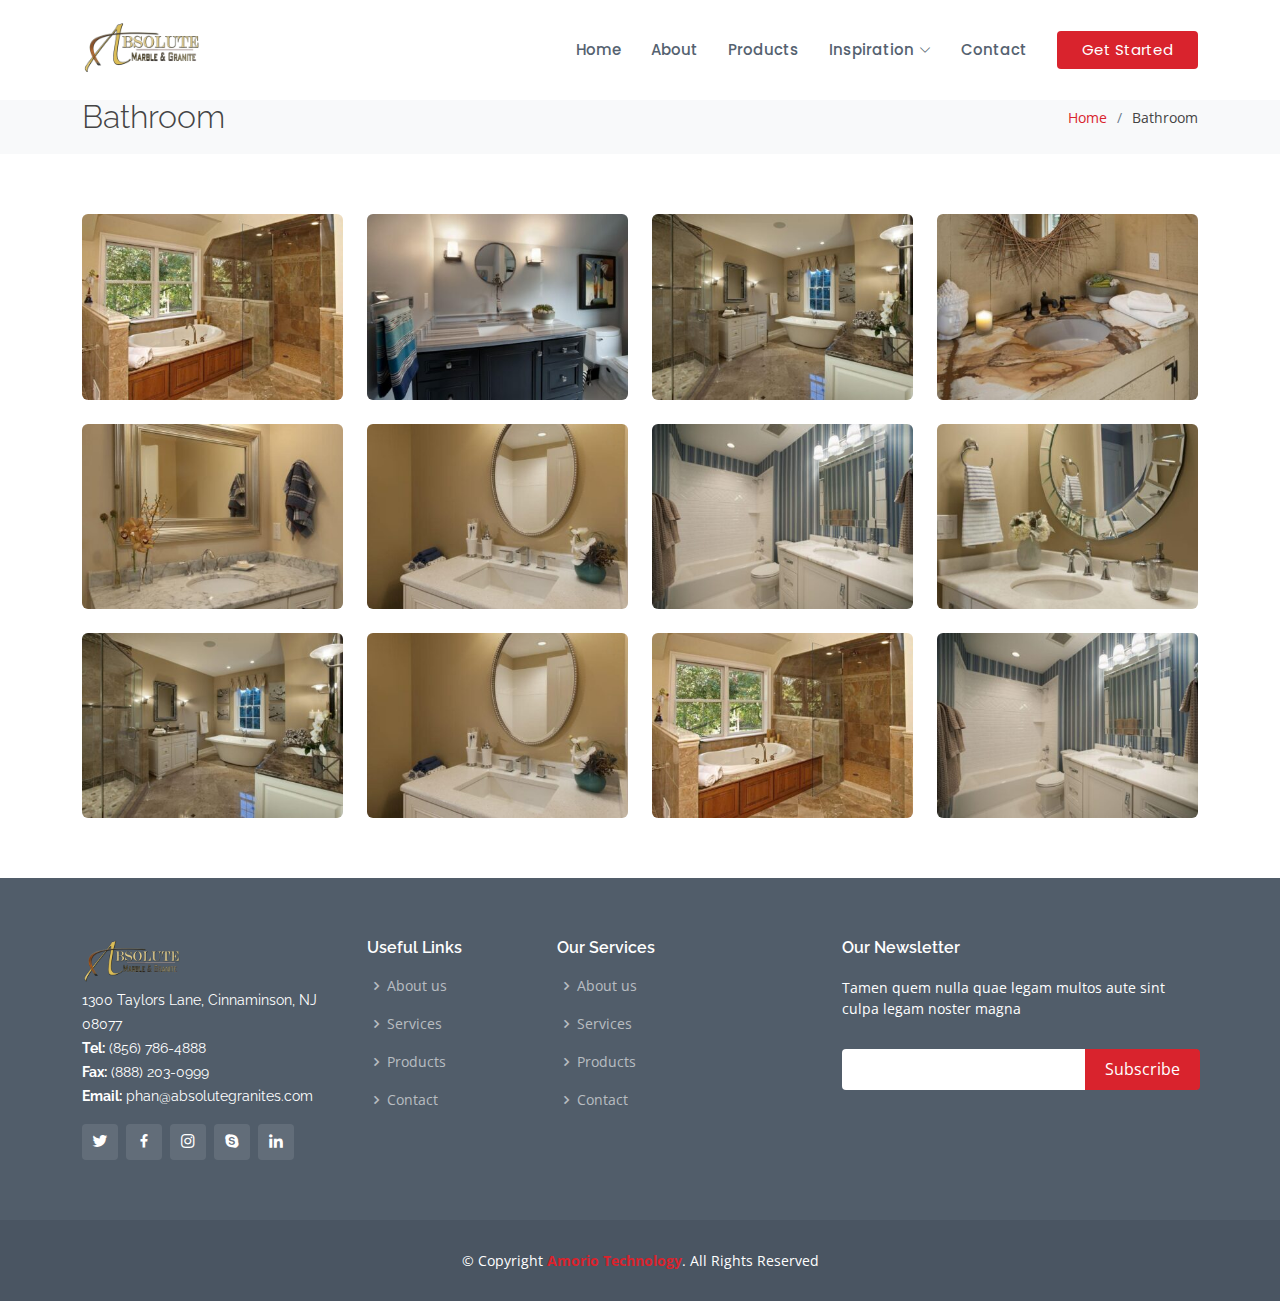
<file: bath.html>
<!DOCTYPE html>
<html lang="en">

<head>
  <meta charset="utf-8">
  <meta content="width=device-width, initial-scale=1.0" name="viewport">

  <title>Marble Stone Template</title>
  <meta content="" name="description">
  <meta content="" name="keywords">

  <!-- Favicons -->
  <link href="assets/img/favicon.png" rel="icon">
  <link href="assets/img/apple-touch-icon.png" rel="apple-touch-icon">

  <!-- Google Fonts -->
  <link href="https://fonts.googleapis.com/css?family=Open+Sans:300,300i,400,400i,600,600i,700,700i|Raleway:300,300i,400,400i,500,500i,600,600i,700,700i|Poppins:300,300i,400,400i,500,500i,600,600i,700,700i" rel="stylesheet">

  <!-- Vendor CSS Files -->
  <link href="assets/vendor/animate.css/animate.min.css" rel="stylesheet">
  <link href="assets/vendor/bootstrap/css/bootstrap.min.css" rel="stylesheet">
  <link href="assets/vendor/bootstrap-icons/bootstrap-icons.css" rel="stylesheet">
  <link href="assets/vendor/boxicons/css/boxicons.min.css" rel="stylesheet">
  <link href="assets/vendor/glightbox/css/glightbox.min.css" rel="stylesheet">
  <link href="assets/vendor/remixicon/remixicon.css" rel="stylesheet">
  <link href="assets/vendor/swiper/swiper-bundle.min.css" rel="stylesheet">

  <!-- Template Main CSS File -->
  <link href="assets/css/style.css" rel="stylesheet">

</head>

<body>

  <!-- ======= Header ======= -->
  <header id="header" class="fixed-top d-flex align-items-center">
    <div class="container d-flex align-items-center">
      <a href="index.html" class="logo me-auto"><img src="assets/img/logo.png" alt="logo" class="img-fluid"></a>
      <!-- Uncomment below if you prefer to use an image logo -->
      <!-- <a href="index.html" class="logo me-auto"><img src="assets/img/logo.png" alt="" class="img-fluid"></a>-->

      <nav id="navbar" class="navbar">
        <ul>
          <li><a href="index.html" >Home</a></li>
          <li><a href="about.html">About</a></li>
          <li><a href="product.html">Products</a></li>
          <li class="dropdown"><a href="#"><span>Inspiration</span> <i class="bi bi-chevron-down"></i></a>
            <ul>
              <li><a href="kitchen.html">Kitchen</a></li>
              <li><a href="bath.html" class="active">Bathroom</a></li>
              <li><a href="bar.html">Bar & Entertainment</a></li>
              <li><a href="boat.html">Boat & Yacht</a></li>
            </ul>
          </li>
          <li><a href="contact.html">Contact</a></li>
          <li><a href="index.html" class="getstarted">Get Started</a></li>
        </ul>
        <i class="bi bi-list mobile-nav-toggle"></i>
      </nav><!-- .navbar -->

    </div>
  </header><!-- End Header -->

  <main id="main">

    <!-- ======= Breadcrumbs ======= -->
    <section id="breadcrumbs" class="breadcrumbs">
      <div class="container">

        <div class="d-flex justify-content-between align-items-center">
          <h2>Bathroom</h2>
          <ol>
            <li><a href="index.html">Home</a></li>
            <li>Bathroom</li>
          </ol>
        </div>

      </div>
    </section><!-- End Breadcrumbs -->

    <!-- ======= About Section ======= -->
    <section id="about" class="about">
      <div class="container">

        <div class="row content">
          <div class="col-lg-3">
            <img src="assets/img/bathroom/1.jpg" class="rounded wrap_sec" alt="image" width="100%">
            <!-- <div class="portfolio-links">
              <br>
                <a href="assets/img/kitchen/1.jpg" data-gallery="portfolioGallery" class="portfolio-lightbox"><button class="btn btn-secondary btn-sm"><i class="bi bi-eye"></i></button></a>
            </div> -->
          </div>
          <div class="col-lg-3">
            <img src="assets/img/bathroom/2.jpg" class="rounded" alt="image" width="100%">
          </div>
          <div class="col-lg-3">
            <img src="assets/img/bathroom/3.jpg" class="rounded" alt="image" width="100%">
          </div>
          <div class="col-lg-3">
            <img src="assets/img/bathroom/4.jpg" class="rounded" alt="image" width="100%">
          </div>
        </div>
        <br>
        <div class="row content">
            <div class="col-lg-3">
              <img src="assets/img/bathroom/5.jpg" class="rounded" alt="image" width="100%">
            </div>
            <div class="col-lg-3">
              <img src="assets/img/bathroom/6.jpg" class="rounded" alt="image" width="100%">
            </div>
            <div class="col-lg-3">
              <img src="assets/img/bathroom/7.jpg" class="rounded" alt="image" width="100%">
            </div>
            <div class="col-lg-3">
              <img src="assets/img/bathroom/8.jpg" class="rounded" alt="image" width="100%">
            </div>
        </div>
        <br>
        <div class="row content">
            <div class="col-lg-3">
              <img src="assets/img/bathroom/3.jpg" class="rounded" alt="image" width="100%">
            </div>
            <div class="col-lg-3">
              <img src="assets/img/bathroom/6.jpg" class="rounded" alt="image" width="100%">
            </div>
            <div class="col-lg-3">
              <img src="assets/img/bathroom/1.jpg" class="rounded" alt="image" width="100%">
            </div>
            <div class="col-lg-3">
              <img src="assets/img/bathroom/7.jpg" class="rounded" alt="image" width="100%">
            </div>
        </div>
      </div>
    </section><!-- End About Section -->

  </main><!-- End #main -->

 <!-- ======= Footer ======= -->
 <footer id="footer">
  <div class="footer-top">
    <div class="container">
      <div class="row">

        <div class="col-lg-3 col-md-6">
          <div class="footer-info">
            <a href="index.html" class="logo me-auto"><img src="assets/img/logo.png" alt="logo" width="100" class="img-fluid"></a>
            <p>
              1300 Taylors Lane, Cinnaminson, NJ 08077 <br>
              <strong>Tel:</strong> (856) 786-4888<br>
              <strong>Fax:</strong> (888) 203-0999<br>
              <strong>Email:</strong> phan@absolutegranites.com<br>
            </p>
            <div class="social-links mt-3">
              <a href="#" class="twitter"><i class="bx bxl-twitter"></i></a>
              <a href="#" class="facebook"><i class="bx bxl-facebook"></i></a>
              <a href="#" class="instagram"><i class="bx bxl-instagram"></i></a>
              <a href="#" class="google-plus"><i class="bx bxl-skype"></i></a>
              <a href="#" class="linkedin"><i class="bx bxl-linkedin"></i></a>
            </div>
          </div>
        </div>

        <div class="col-lg-2 col-md-6 footer-links">
          <h4>Useful Links</h4>
          <ul>
            <li><i class="bx bx-chevron-right"></i> <a href="#">About us</a></li>
            <li><i class="bx bx-chevron-right"></i> <a href="#">Services</a></li>
            <li><i class="bx bx-chevron-right"></i> <a href="#">Products</a></li>
            <li><i class="bx bx-chevron-right"></i> <a href="#">Contact</a></li>
          </ul>
        </div>

        <div class="col-lg-3 col-md-6 footer-links">
          <h4>Our Services</h4>
          <ul>
            <li><i class="bx bx-chevron-right"></i> <a href="#">About us</a></li>
            <li><i class="bx bx-chevron-right"></i> <a href="#">Services</a></li>
            <li><i class="bx bx-chevron-right"></i> <a href="#">Products</a></li>
            <li><i class="bx bx-chevron-right"></i> <a href="#">Contact</a></li>
          </ul>
        </div>

        <div class="col-lg-4 col-md-6 footer-newsletter">
          <h4>Our Newsletter</h4>
          <p>Tamen quem nulla quae legam multos aute sint culpa legam noster magna</p>
          <form action="" method="post">
            <input type="email" name="email"><input type="submit" value="Subscribe">
          </form>

        </div>

      </div>
    </div>
  </div>

  <div class="container">
    <div class="copyright">
      &copy; Copyright <strong><span><a href="http://amoriotech.com/">Amorio Technology</a></span></strong>. All Rights Reserved
    </div>
  </div>
</footer><!-- End Footer -->

  <a href="#" class="back-to-top d-flex align-items-center justify-content-center"><i class="bi bi-arrow-up-short"></i></a>

  <!-- Vendor JS Files -->
  <script src="assets/vendor/bootstrap/js/bootstrap.bundle.min.js"></script>
  <script src="assets/vendor/glightbox/js/glightbox.min.js"></script>
  <script src="assets/vendor/isotope-layout/isotope.pkgd.min.js"></script>
  <script src="assets/vendor/swiper/swiper-bundle.min.js"></script>
  <script src="assets/vendor/waypoints/noframework.waypoints.js"></script>
  <script src="assets/vendor/php-email-form/validate.js"></script>

  <!-- Template Main JS File -->
  <script src="assets/js/main.js"></script>

  
  <!-- <style>

    .wrap_sec:hover{
        background: rgba(85, 98, 112, 0.6);
        opacity: 0.4;
    }
  </style> -->

  <style>
    img{
      transition: all ease-in-out 0.3s;
    }

    img:hover{
      transform: scale(0.8);
    }

  </style>


</body>

</html>
</file>
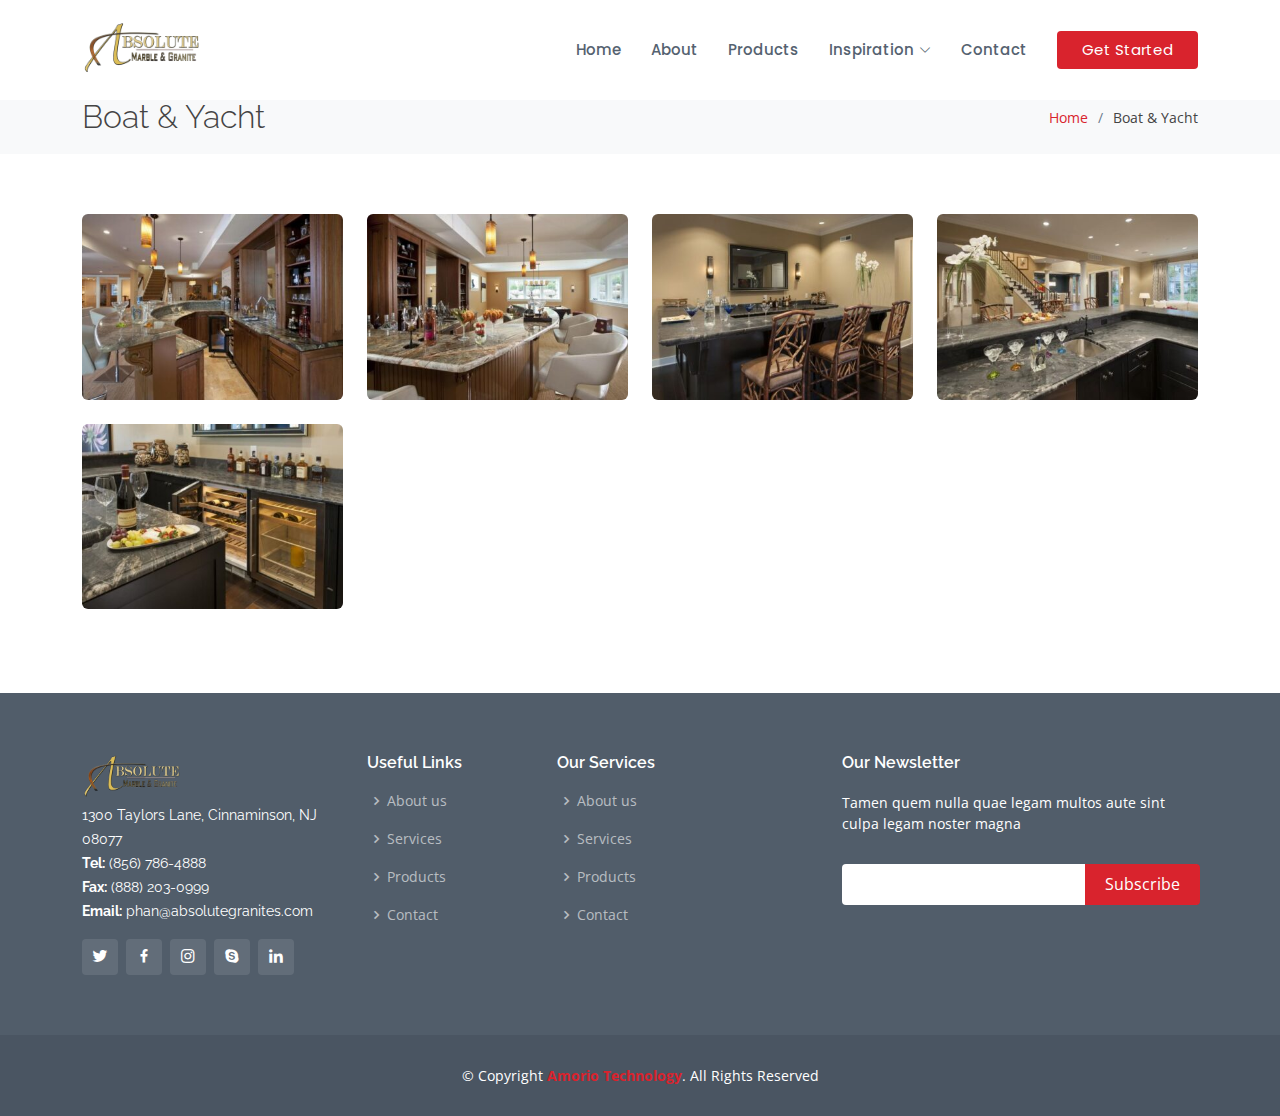
<file: boat.html>
<!DOCTYPE html>
<html lang="en">

<head>
  <meta charset="utf-8">
  <meta content="width=device-width, initial-scale=1.0" name="viewport">

  <title>Marble Stone Template</title>
  <meta content="" name="description">
  <meta content="" name="keywords">

  <!-- Favicons -->
  <link href="assets/img/favicon.png" rel="icon">
  <link href="assets/img/apple-touch-icon.png" rel="apple-touch-icon">

  <!-- Google Fonts -->
  <link href="https://fonts.googleapis.com/css?family=Open+Sans:300,300i,400,400i,600,600i,700,700i|Raleway:300,300i,400,400i,500,500i,600,600i,700,700i|Poppins:300,300i,400,400i,500,500i,600,600i,700,700i" rel="stylesheet">

  <!-- Vendor CSS Files -->
  <link href="assets/vendor/animate.css/animate.min.css" rel="stylesheet">
  <link href="assets/vendor/bootstrap/css/bootstrap.min.css" rel="stylesheet">
  <link href="assets/vendor/bootstrap-icons/bootstrap-icons.css" rel="stylesheet">
  <link href="assets/vendor/boxicons/css/boxicons.min.css" rel="stylesheet">
  <link href="assets/vendor/glightbox/css/glightbox.min.css" rel="stylesheet">
  <link href="assets/vendor/remixicon/remixicon.css" rel="stylesheet">
  <link href="assets/vendor/swiper/swiper-bundle.min.css" rel="stylesheet">

  <!-- Template Main CSS File -->
  <link href="assets/css/style.css" rel="stylesheet">

</head>

<body>

  <!-- ======= Header ======= -->
  <header id="header" class="fixed-top d-flex align-items-center">
    <div class="container d-flex align-items-center">
      <a href="index.html" class="logo me-auto"><img src="assets/img/logo.png" alt="logo" class="img-fluid"></a>
      <!-- Uncomment below if you prefer to use an image logo -->
      <!-- <a href="index.html" class="logo me-auto"><img src="assets/img/logo.png" alt="" class="img-fluid"></a>-->

      <nav id="navbar" class="navbar">
        <ul>
          <li><a href="index.html" >Home</a></li>
          <li><a href="about.html">About</a></li>
          <li><a href="product.html">Products</a></li>
          <li class="dropdown"><a href="#"><span>Inspiration</span> <i class="bi bi-chevron-down"></i></a>
            <ul>
              <li><a href="kitchen.html">Kitchen</a></li>
              <li><a href="bath.html">Bathroom</a></li>
              <li><a href="bar.html">Bar & Entertainment</a></li>
              <li><a href="boat.html" class="active">Boat & Yacht</a></li>
            </ul>
          </li>
          <li><a href="contact.html">Contact</a></li>
          <li><a href="index.html" class="getstarted">Get Started</a></li>
        </ul>
        <i class="bi bi-list mobile-nav-toggle"></i>
      </nav><!-- .navbar -->

    </div>
  </header><!-- End Header -->

  <main id="main">

    <!-- ======= Breadcrumbs ======= -->
    <section id="breadcrumbs" class="breadcrumbs">
      <div class="container">

        <div class="d-flex justify-content-between align-items-center">
          <h2>Boat & Yacht</h2>
          <ol>
            <li><a href="index.html">Home</a></li>
            <li>Boat & Yacht</li>
          </ol>
        </div>

      </div>
    </section><!-- End Breadcrumbs -->

    <!-- ======= About Section ======= -->
    <section id="about" class="about">
      <div class="container">

        <div class="row content">
          <div class="col-lg-3">
            <img src="assets/img/boat/1.jpg" class="rounded wrap_sec" alt="image" width="100%">
            <!-- <div class="portfolio-links">
              <br>
                <a href="assets/img/kitchen/1.jpg" data-gallery="portfolioGallery" class="portfolio-lightbox"><button class="btn btn-secondary btn-sm"><i class="bi bi-eye"></i></button></a>
            </div> -->
          </div>
          <div class="col-lg-3">
            <img src="assets/img/boat/2.jpg" class="rounded" alt="image" width="100%">
          </div>
          <div class="col-lg-3">
            <img src="assets/img/boat/3.jpg" class="rounded" alt="image" width="100%">
          </div>
          <div class="col-lg-3">
            <img src="assets/img/boat/4.jpg" class="rounded" alt="image" width="100%">
          </div>
        </div>
        <br>
        <div class="row content">
            <div class="col-lg-3">
              <img src="assets/img/boat/5.jpg" class="rounded" alt="image" width="100%">
            </div>
        </div>
        <br>
      </div>
    </section><!-- End About Section -->

  </main><!-- End #main -->

 <!-- ======= Footer ======= -->
 <footer id="footer">
  <div class="footer-top">
    <div class="container">
      <div class="row">

        <div class="col-lg-3 col-md-6">
          <div class="footer-info">
            <a href="index.html" class="logo me-auto"><img src="assets/img/logo.png" alt="logo" width="100" class="img-fluid"></a>
            <p>
              1300 Taylors Lane, Cinnaminson, NJ 08077 <br>
              <strong>Tel:</strong> (856) 786-4888<br>
              <strong>Fax:</strong> (888) 203-0999<br>
              <strong>Email:</strong> phan@absolutegranites.com<br>
            </p>
            <div class="social-links mt-3">
              <a href="#" class="twitter"><i class="bx bxl-twitter"></i></a>
              <a href="#" class="facebook"><i class="bx bxl-facebook"></i></a>
              <a href="#" class="instagram"><i class="bx bxl-instagram"></i></a>
              <a href="#" class="google-plus"><i class="bx bxl-skype"></i></a>
              <a href="#" class="linkedin"><i class="bx bxl-linkedin"></i></a>
            </div>
          </div>
        </div>

        <div class="col-lg-2 col-md-6 footer-links">
          <h4>Useful Links</h4>
          <ul>
            <li><i class="bx bx-chevron-right"></i> <a href="#">About us</a></li>
            <li><i class="bx bx-chevron-right"></i> <a href="#">Services</a></li>
            <li><i class="bx bx-chevron-right"></i> <a href="#">Products</a></li>
            <li><i class="bx bx-chevron-right"></i> <a href="#">Contact</a></li>
          </ul>
        </div>

        <div class="col-lg-3 col-md-6 footer-links">
          <h4>Our Services</h4>
          <ul>
            <li><i class="bx bx-chevron-right"></i> <a href="#">About us</a></li>
            <li><i class="bx bx-chevron-right"></i> <a href="#">Services</a></li>
            <li><i class="bx bx-chevron-right"></i> <a href="#">Products</a></li>
            <li><i class="bx bx-chevron-right"></i> <a href="#">Contact</a></li>
          </ul>
        </div>

        <div class="col-lg-4 col-md-6 footer-newsletter">
          <h4>Our Newsletter</h4>
          <p>Tamen quem nulla quae legam multos aute sint culpa legam noster magna</p>
          <form action="" method="post">
            <input type="email" name="email"><input type="submit" value="Subscribe">
          </form>

        </div>

      </div>
    </div>
  </div>

  <div class="container">
    <div class="copyright">
      &copy; Copyright <strong><span><a href="http://amoriotech.com/">Amorio Technology</a></span></strong>. All Rights Reserved
    </div>
  </div>
</footer><!-- End Footer -->

  <a href="#" class="back-to-top d-flex align-items-center justify-content-center"><i class="bi bi-arrow-up-short"></i></a>

  <!-- Vendor JS Files -->
  <script src="assets/vendor/bootstrap/js/bootstrap.bundle.min.js"></script>
  <script src="assets/vendor/glightbox/js/glightbox.min.js"></script>
  <script src="assets/vendor/isotope-layout/isotope.pkgd.min.js"></script>
  <script src="assets/vendor/swiper/swiper-bundle.min.js"></script>
  <script src="assets/vendor/waypoints/noframework.waypoints.js"></script>
  <script src="assets/vendor/php-email-form/validate.js"></script>

  <!-- Template Main JS File -->
  <script src="assets/js/main.js"></script>

  
  <!-- <style>

    .wrap_sec:hover{
        background: rgba(85, 98, 112, 0.6);
        opacity: 0.4;
    }
  </style> -->

  <style>
    img{
      transition: all ease-in-out 0.3s;
    }

    img:hover{
      transform: scale(0.8);
    }

  </style>


</body>

</html>
</file>
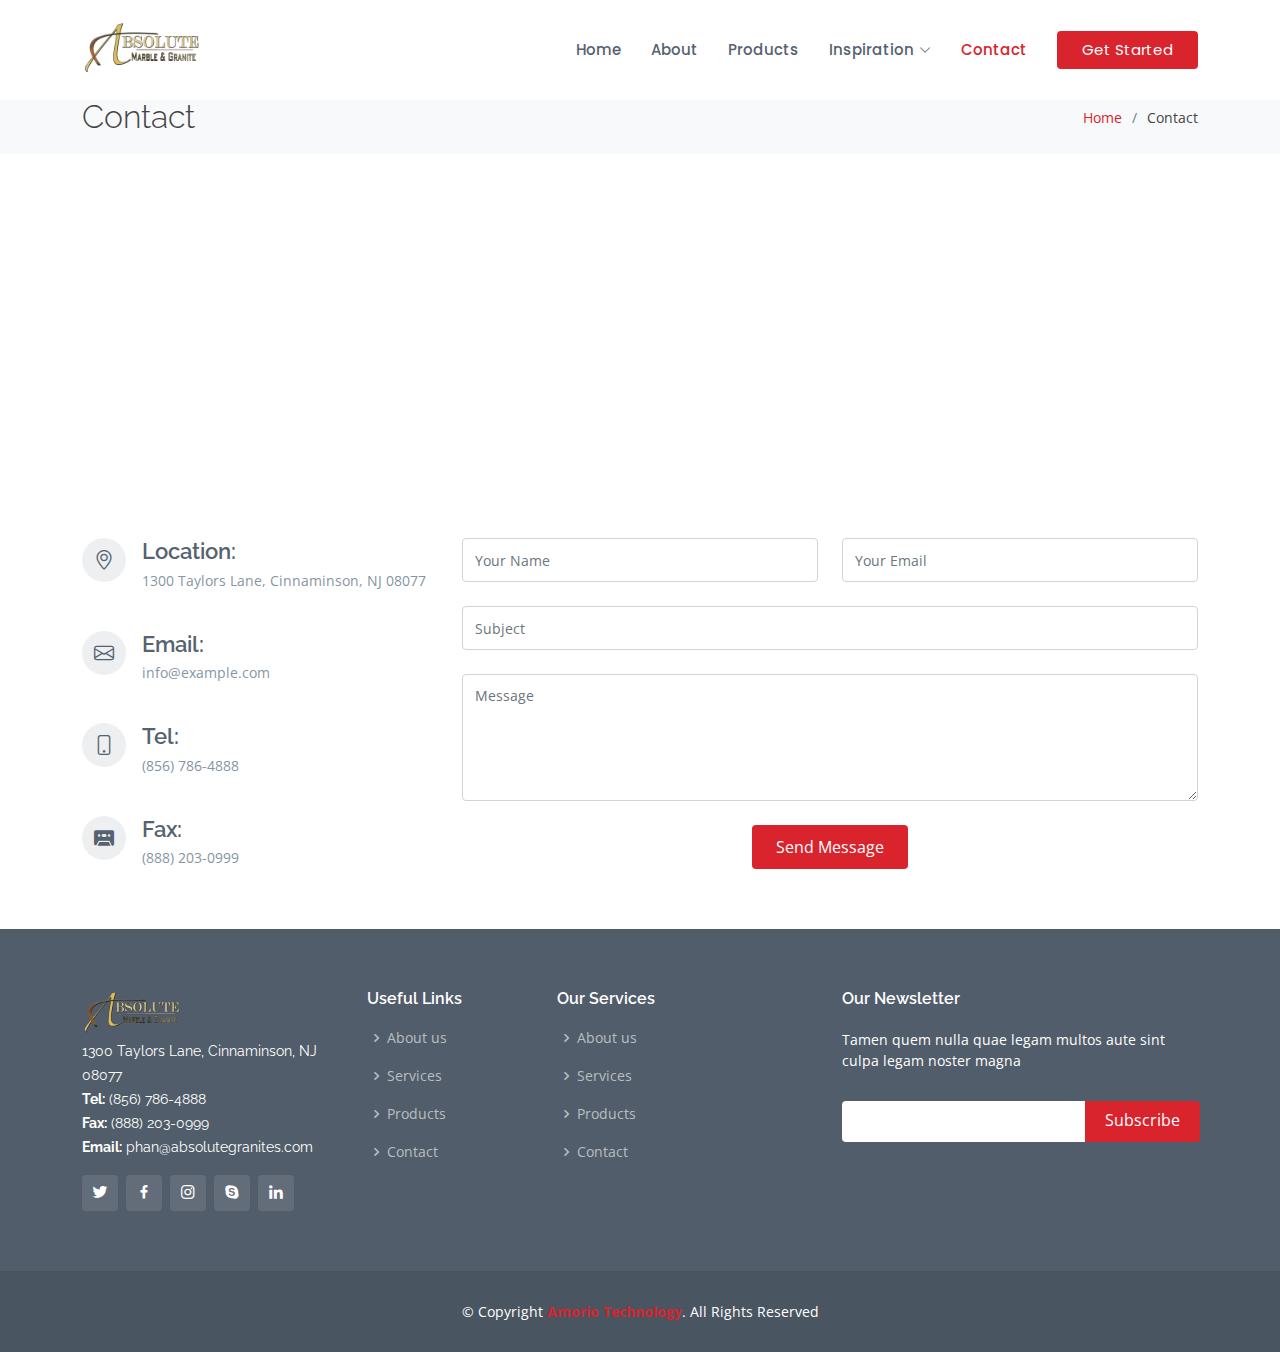
<file: contact.html>
<!DOCTYPE html>
<html lang="en">

<head>
  <meta charset="utf-8">
  <meta content="width=device-width, initial-scale=1.0" name="viewport">

  <title>Contact - Sailor Bootstrap Template</title>
  <meta content="" name="description">
  <meta content="" name="keywords">

  <!-- Favicons -->
  <link href="assets/img/favicon.png" rel="icon">
  <link href="assets/img/apple-touch-icon.png" rel="apple-touch-icon">

  <!-- Google Fonts -->
  <link href="https://fonts.googleapis.com/css?family=Open+Sans:300,300i,400,400i,600,600i,700,700i|Raleway:300,300i,400,400i,500,500i,600,600i,700,700i|Poppins:300,300i,400,400i,500,500i,600,600i,700,700i" rel="stylesheet">

  <!-- Vendor CSS Files -->
  <link href="assets/vendor/animate.css/animate.min.css" rel="stylesheet">
  <link href="assets/vendor/bootstrap/css/bootstrap.min.css" rel="stylesheet">
  <link href="assets/vendor/bootstrap-icons/bootstrap-icons.css" rel="stylesheet">
  <link href="assets/vendor/boxicons/css/boxicons.min.css" rel="stylesheet">
  <link href="assets/vendor/glightbox/css/glightbox.min.css" rel="stylesheet">
  <link href="assets/vendor/remixicon/remixicon.css" rel="stylesheet">
  <link href="assets/vendor/swiper/swiper-bundle.min.css" rel="stylesheet">

  <!-- Template Main CSS File -->
  <link href="assets/css/style.css" rel="stylesheet">
</head>

<body>

  <!-- ======= Header ======= -->
  <header id="header" class="fixed-top d-flex align-items-center">
    <div class="container d-flex align-items-center">

      <a href="index.html" class="logo me-auto"><img src="assets/img/logo.png" alt="logo" class="img-fluid"></a>
      <!-- Uncomment below if you prefer to use an image logo -->
      <!-- <a href="index.html" class="logo me-auto"><img src="assets/img/logo.png" alt="" class="img-fluid"></a>-->

      <nav id="navbar" class="navbar">
        <ul>
          <li><a href="index.html" >Home</a></li>
          <li><a href="about.html">About</a></li>
          <li><a href="product.html">Products</a></li>
          <li class="dropdown"><a href="#"><span>Inspiration</span> <i class="bi bi-chevron-down"></i></a>
            <ul>
              <li><a href="kitchen.html">Kitchen</a></li>
              <li><a href="bath.html">Bathroom</a></li>
              <li><a href="bar.html">Bar & Entertainment</a></li>
              <li><a href="boat.html">Boat & Yacht</a></li>
            </ul>
          </li>
          <li><a href="contact.html" class="active">Contact</a></li>
          <li><a href="index.html" class="getstarted">Get Started</a></li>
        </ul>
        <i class="bi bi-list mobile-nav-toggle"></i>
      </nav><!-- .navbar -->

    </div>
  </header><!-- End Header -->

  <main id="main">

    <!-- ======= Breadcrumbs ======= -->
    <section id="breadcrumbs" class="breadcrumbs">
      <div class="container">

        <div class="d-flex justify-content-between align-items-center">
          <h2>Contact</h2>
          <ol>
            <li><a href="index.html">Home</a></li>
            <li>Contact</li>
          </ol>
        </div>

      </div>
    </section><!-- End Breadcrumbs -->

    <!-- ======= Contact Section ======= -->
    <section id="contact" class="contact">
      <div class="container">
        <div>
          <iframe src="https://www.google.com/maps/embed?pb=!1m18!1m12!1m3!1d3055.6277378608897!2d-74.97941288437487!3d40.01676208779087!2m3!1f0!2f0!3f0!3m2!1i1024!2i768!4f13.1!3m3!1m2!1s0x89c6b4d7bbc028df%3A0xe94c9994b08191ee!2s1300%20Taylors%20Ln%2C%20Cinnaminson%2C%20NJ%2008077%2C%20USA!5e0!3m2!1sen!2sin!4v1659685648945!5m2!1sen!2sin" width="100%" height="270px" style="border:0;" allowfullscreen="" loading="lazy" referrerpolicy="no-referrer-when-downgrade"></iframe>
        </div>
        <div class="row mt-5">
          <div class="col-lg-4">
            <div class="info">
              <div class="address">
                <i class="bi bi-geo-alt"></i>
                <h4>Location:</h4>
                <p>1300 Taylors Lane, Cinnaminson, NJ 08077</p>
              </div>

              <div class="email">
                <i class="bi bi-envelope"></i>
                <h4>Email:</h4>
                <p>info@example.com</p>
              </div>

              <div class="phone">
                <i class="bi bi-phone"></i>
                <h4>Tel: </h4>
                <p>(856) 786-4888</p>
              </div>

              <div class="phone">
                <i class="bi bi-cassette-fill"></i>
                <h4>Fax:</h4>
                <p>(888) 203-0999</p>
              </div>

            </div>

          </div>

          <div class="col-lg-8 mt-5 mt-lg-0">

            <form action="forms/contact.php" method="post" role="form" class="php-email-form">
              <div class="row">
                <div class="col-md-6 form-group">
                  <input type="text" name="name" class="form-control" id="name" placeholder="Your Name" required>
                </div>
                <div class="col-md-6 form-group mt-3 mt-md-0">
                  <input type="email" class="form-control" name="email" id="email" placeholder="Your Email" required>
                </div>
              </div>
              <div class="form-group mt-3">
                <input type="text" class="form-control" name="subject" id="subject" placeholder="Subject" required>
              </div>
              <div class="form-group mt-3">
                <textarea class="form-control" name="message" rows="5" placeholder="Message" required></textarea>
              </div>
              <div class="my-3">
                <div class="loading">Loading</div>
                <div class="error-message"></div>
                <div class="sent-message">Your message has been sent. Thank you!</div>
              </div>
              <div class="text-center"><button type="submit">Send Message</button></div>
            </form>

          </div>

        </div>

      </div>
    </section><!-- End Contact Section -->

  </main><!-- End #main -->

 <!-- ======= Footer ======= -->
 <footer id="footer">
  <div class="footer-top">
    <div class="container">
      <div class="row">

        <div class="col-lg-3 col-md-6">
          <div class="footer-info">
            <a href="index.html" class="logo me-auto"><img src="assets/img/logo.png" alt="logo" width="100" class="img-fluid"></a>
            <p>
              1300 Taylors Lane, Cinnaminson, NJ 08077<br>
              <strong>Tel:</strong> (856) 786-4888<br>
              <strong>Fax:</strong> (888) 203-0999<br>
              <strong>Email:</strong> phan@absolutegranites.com<br>
            </p>
            <div class="social-links mt-3">
              <a href="#" class="twitter"><i class="bx bxl-twitter"></i></a>
              <a href="#" class="facebook"><i class="bx bxl-facebook"></i></a>
              <a href="#" class="instagram"><i class="bx bxl-instagram"></i></a>
              <a href="#" class="google-plus"><i class="bx bxl-skype"></i></a>
              <a href="#" class="linkedin"><i class="bx bxl-linkedin"></i></a>
            </div>
          </div>
        </div>

        <div class="col-lg-2 col-md-6 footer-links">
          <h4>Useful Links</h4>
          <ul>
            <li><i class="bx bx-chevron-right"></i> <a href="#">About us</a></li>
            <li><i class="bx bx-chevron-right"></i> <a href="#">Services</a></li>
            <li><i class="bx bx-chevron-right"></i> <a href="#">Products</a></li>
            <li><i class="bx bx-chevron-right"></i> <a href="#">Contact</a></li>
          </ul>
        </div>

        <div class="col-lg-3 col-md-6 footer-links">
          <h4>Our Services</h4>
          <ul>
            <li><i class="bx bx-chevron-right"></i> <a href="#">About us</a></li>
            <li><i class="bx bx-chevron-right"></i> <a href="#">Services</a></li>
            <li><i class="bx bx-chevron-right"></i> <a href="#">Products</a></li>
            <li><i class="bx bx-chevron-right"></i> <a href="#">Contact</a></li>
          </ul>
        </div>

        <div class="col-lg-4 col-md-6 footer-newsletter">
          <h4>Our Newsletter</h4>
          <p>Tamen quem nulla quae legam multos aute sint culpa legam noster magna</p>
          <form action="" method="post">
            <input type="email" name="email"><input type="submit" value="Subscribe">
          </form>

        </div>

      </div>
    </div>
  </div>

  <div class="container">
    <div class="copyright">
      &copy; Copyright <strong><span><a href="http://amoriotech.com/">Amorio Technology</a></span></strong>. All Rights Reserved
    </div>
  </div>
</footer><!-- End Footer -->

  <a href="#" class="back-to-top d-flex align-items-center justify-content-center"><i class="bi bi-arrow-up-short"></i></a>

  <!-- Vendor JS Files -->
  <script src="assets/vendor/bootstrap/js/bootstrap.bundle.min.js"></script>
  <script src="assets/vendor/glightbox/js/glightbox.min.js"></script>
  <script src="assets/vendor/isotope-layout/isotope.pkgd.min.js"></script>
  <script src="assets/vendor/swiper/swiper-bundle.min.js"></script>
  <script src="assets/vendor/waypoints/noframework.waypoints.js"></script>
  <script src="assets/vendor/php-email-form/validate.js"></script>

  <!-- Template Main JS File -->
  <script src="assets/js/main.js"></script>

</body>

</html>
</file>
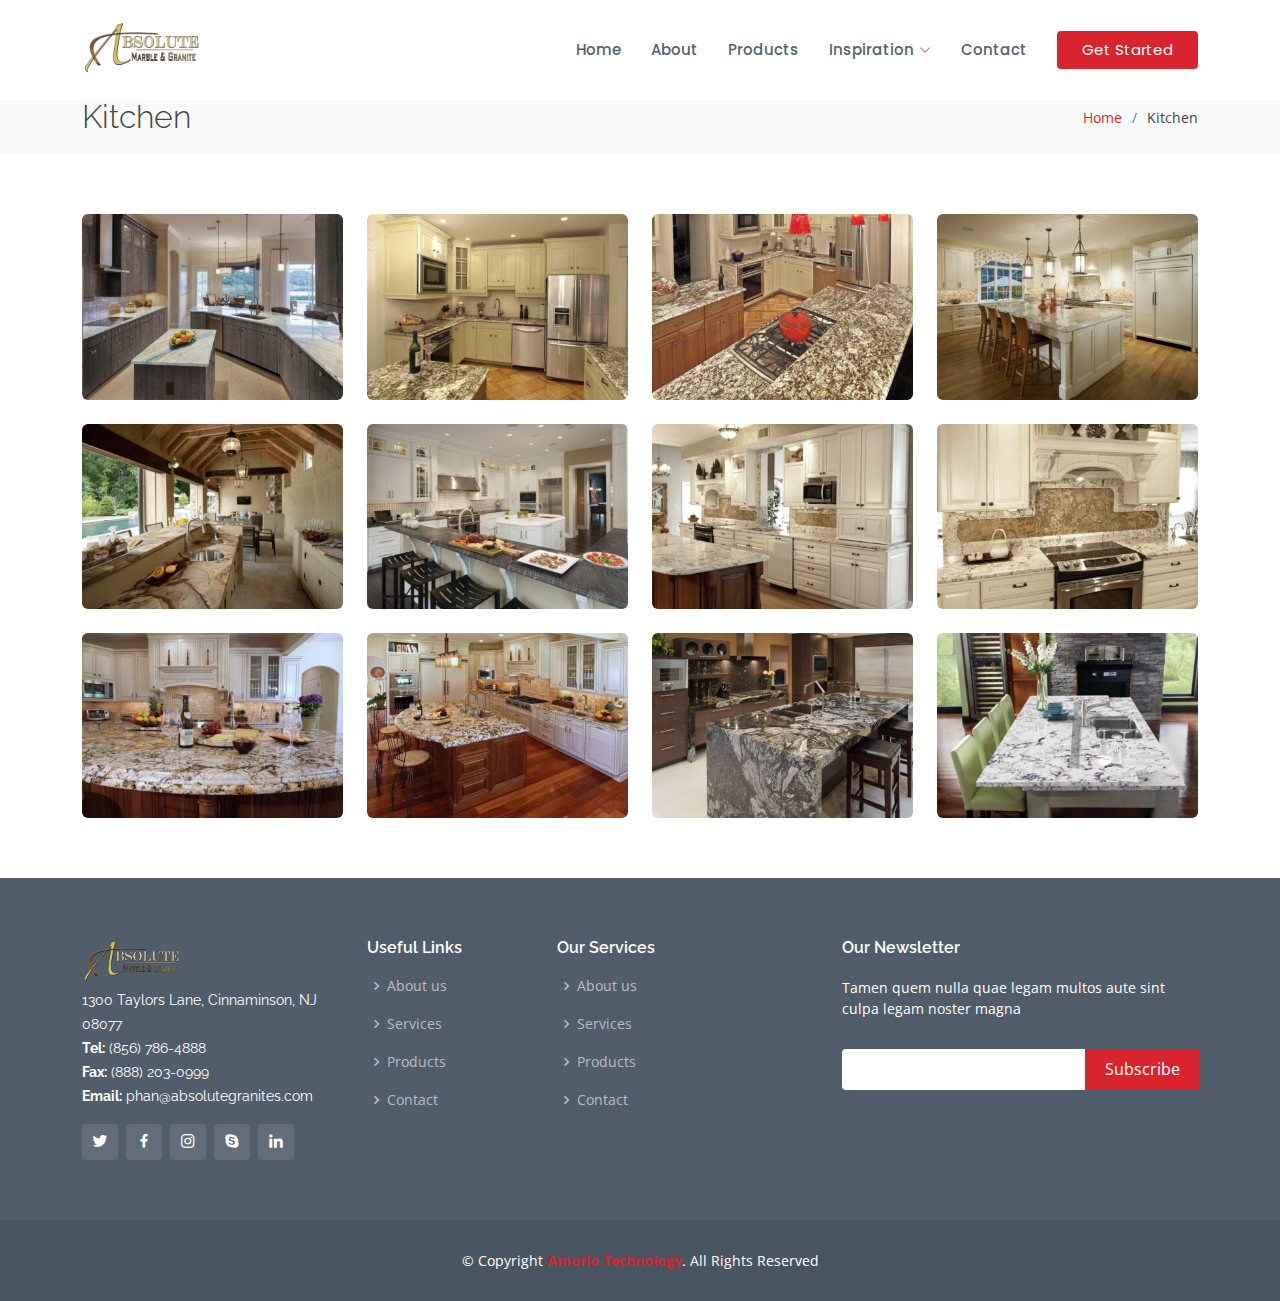
<file: kitchen.html>
<!DOCTYPE html>
<html lang="en">

<head>
  <meta charset="utf-8">
  <meta content="width=device-width, initial-scale=1.0" name="viewport">

  <title>Marble Stone Template</title>
  <meta content="" name="description">
  <meta content="" name="keywords">

  <!-- Favicons -->
  <link href="assets/img/favicon.png" rel="icon">
  <link href="assets/img/apple-touch-icon.png" rel="apple-touch-icon">

  <!-- Google Fonts -->
  <link href="https://fonts.googleapis.com/css?family=Open+Sans:300,300i,400,400i,600,600i,700,700i|Raleway:300,300i,400,400i,500,500i,600,600i,700,700i|Poppins:300,300i,400,400i,500,500i,600,600i,700,700i" rel="stylesheet">

  <!-- Vendor CSS Files -->
  <link href="assets/vendor/animate.css/animate.min.css" rel="stylesheet">
  <link href="assets/vendor/bootstrap/css/bootstrap.min.css" rel="stylesheet">
  <link href="assets/vendor/bootstrap-icons/bootstrap-icons.css" rel="stylesheet">
  <link href="assets/vendor/boxicons/css/boxicons.min.css" rel="stylesheet">
  <link href="assets/vendor/glightbox/css/glightbox.min.css" rel="stylesheet">
  <link href="assets/vendor/remixicon/remixicon.css" rel="stylesheet">
  <link href="assets/vendor/swiper/swiper-bundle.min.css" rel="stylesheet">

  <!-- Template Main CSS File -->
  <link href="assets/css/style.css" rel="stylesheet">

</head>

<body>

  <!-- ======= Header ======= -->
  <header id="header" class="fixed-top d-flex align-items-center">
    <div class="container d-flex align-items-center">
      <a href="index.html" class="logo me-auto"><img src="assets/img/logo.png" alt="logo" class="img-fluid"></a>
      <!-- Uncomment below if you prefer to use an image logo -->
      <!-- <a href="index.html" class="logo me-auto"><img src="assets/img/logo.png" alt="" class="img-fluid"></a>-->

      <nav id="navbar" class="navbar">
        <ul>
          <li><a href="index.html" >Home</a></li>
          <li><a href="about.html">About</a></li>
          <li><a href="product.html">Products</a></li>
          <li class="dropdown"><a href="#"><span>Inspiration</span> <i class="bi bi-chevron-down"></i></a>
            <ul>
              <li><a href="kitchen.html" class="active">Kitchen</a></li>
              <li><a href="bath.html">Bathroom</a></li>
              <li><a href="bar.html">Bar & Entertainment</a></li>
              <li><a href="boat.html">Boat & Yacht</a></li>
            </ul>
          </li>
          <li><a href="contact.html">Contact</a></li>
          <li><a href="index.html" class="getstarted">Get Started</a></li>
        </ul>
        <i class="bi bi-list mobile-nav-toggle"></i>
      </nav><!-- .navbar -->

    </div>
  </header><!-- End Header -->

  <main id="main">

    <!-- ======= Breadcrumbs ======= -->
    <section id="breadcrumbs" class="breadcrumbs">
      <div class="container">

        <div class="d-flex justify-content-between align-items-center">
          <h2>Kitchen</h2>
          <ol>
            <li><a href="index.html">Home</a></li>
            <li>Kitchen</li>
          </ol>
        </div>

      </div>
    </section><!-- End Breadcrumbs -->

    <!-- ======= About Section ======= -->
    <section id="about" class="about">
      <div class="container">

        <div class="row content">
          <div class="col-lg-3">
            <img src="assets/img/kitchen/1.jpg" class="rounded wrap_sec" alt="image" width="100%">
            <!-- <div class="portfolio-links">
              <br>
                <a href="assets/img/kitchen/1.jpg" data-gallery="portfolioGallery" class="portfolio-lightbox"><button class="btn btn-secondary btn-sm"><i class="bi bi-eye"></i></button></a>
            </div> -->
          </div>
          <div class="col-lg-3">
            <img src="assets/img/kitchen/2.jpg" class="rounded" alt="image" width="100%">
          </div>
          <div class="col-lg-3">
            <img src="assets/img/kitchen/3.jpg" class="rounded" alt="image" width="100%">
          </div>
          <div class="col-lg-3">
            <img src="assets/img/kitchen/4.jpg" class="rounded" alt="image" width="100%">
          </div>
        </div>
        <br>
        <div class="row content">
            <div class="col-lg-3">
              <img src="assets/img/kitchen/5.jpg" class="rounded" alt="image" width="100%">
            </div>
            <div class="col-lg-3">
              <img src="assets/img/kitchen/6.jpg" class="rounded" alt="image" width="100%">
            </div>
            <div class="col-lg-3">
              <img src="assets/img/kitchen/7.jpg" class="rounded" alt="image" width="100%">
            </div>
            <div class="col-lg-3">
              <img src="assets/img/kitchen/8.jpg" class="rounded" alt="image" width="100%">
            </div>
        </div>
        <br>
        <div class="row content">
            <div class="col-lg-3">
              <img src="assets/img/kitchen/9.jpg" class="rounded" alt="image" width="100%">
            </div>
            <div class="col-lg-3">
              <img src="assets/img/kitchen/10.jpg" class="rounded" alt="image" width="100%">
            </div>
            <div class="col-lg-3">
              <img src="assets/img/kitchen/11.jpg" class="rounded" alt="image" width="100%">
            </div>
            <div class="col-lg-3">
              <img src="assets/img/kitchen/12.png" class="rounded" alt="image" width="100%">
            </div>
        </div>
      </div>
    </section><!-- End About Section -->

  </main><!-- End #main -->

 <!-- ======= Footer ======= -->
 <footer id="footer">
  <div class="footer-top">
    <div class="container">
      <div class="row">

        <div class="col-lg-3 col-md-6">
          <div class="footer-info">
            <a href="index.html" class="logo me-auto"><img src="assets/img/logo.png" alt="logo" width="100" class="img-fluid"></a>
            <p>
              1300 Taylors Lane, Cinnaminson, NJ 08077 <br>
              <strong>Tel:</strong> (856) 786-4888<br>
              <strong>Fax:</strong> (888) 203-0999<br>
              <strong>Email:</strong> phan@absolutegranites.com<br>
            </p>
            <div class="social-links mt-3">
              <a href="#" class="twitter"><i class="bx bxl-twitter"></i></a>
              <a href="#" class="facebook"><i class="bx bxl-facebook"></i></a>
              <a href="#" class="instagram"><i class="bx bxl-instagram"></i></a>
              <a href="#" class="google-plus"><i class="bx bxl-skype"></i></a>
              <a href="#" class="linkedin"><i class="bx bxl-linkedin"></i></a>
            </div>
          </div>
        </div>

        <div class="col-lg-2 col-md-6 footer-links">
          <h4>Useful Links</h4>
          <ul>
            <li><i class="bx bx-chevron-right"></i> <a href="#">About us</a></li>
            <li><i class="bx bx-chevron-right"></i> <a href="#">Services</a></li>
            <li><i class="bx bx-chevron-right"></i> <a href="#">Products</a></li>
            <li><i class="bx bx-chevron-right"></i> <a href="#">Contact</a></li>
          </ul>
        </div>

        <div class="col-lg-3 col-md-6 footer-links">
          <h4>Our Services</h4>
          <ul>
            <li><i class="bx bx-chevron-right"></i> <a href="#">About us</a></li>
            <li><i class="bx bx-chevron-right"></i> <a href="#">Services</a></li>
            <li><i class="bx bx-chevron-right"></i> <a href="#">Products</a></li>
            <li><i class="bx bx-chevron-right"></i> <a href="#">Contact</a></li>
          </ul>
        </div>

        <div class="col-lg-4 col-md-6 footer-newsletter">
          <h4>Our Newsletter</h4>
          <p>Tamen quem nulla quae legam multos aute sint culpa legam noster magna</p>
          <form action="" method="post">
            <input type="email" name="email"><input type="submit" value="Subscribe">
          </form>

        </div>

      </div>
    </div>
  </div>

  <div class="container">
    <div class="copyright">
      &copy; Copyright <strong><span><a href="http://amoriotech.com/">Amorio Technology</a></span></strong>. All Rights Reserved
    </div>
  </div>
</footer><!-- End Footer -->

  <a href="#" class="back-to-top d-flex align-items-center justify-content-center"><i class="bi bi-arrow-up-short"></i></a>

  <!-- Vendor JS Files -->
  <script src="assets/vendor/bootstrap/js/bootstrap.bundle.min.js"></script>
  <script src="assets/vendor/glightbox/js/glightbox.min.js"></script>
  <script src="assets/vendor/isotope-layout/isotope.pkgd.min.js"></script>
  <script src="assets/vendor/swiper/swiper-bundle.min.js"></script>
  <script src="assets/vendor/waypoints/noframework.waypoints.js"></script>
  <script src="assets/vendor/php-email-form/validate.js"></script>

  <!-- Template Main JS File -->
  <script src="assets/js/main.js"></script>

  
  <!-- <style>

    .wrap_sec:hover{
        background: rgba(85, 98, 112, 0.6);
        opacity: 0.4;
    }
  </style> -->

  <style>
    img{
      transition: all ease-in-out 0.3s;
    }

    img:hover{
      transform: scale(0.8);
    }

  </style>


</body>

</html>
</file>
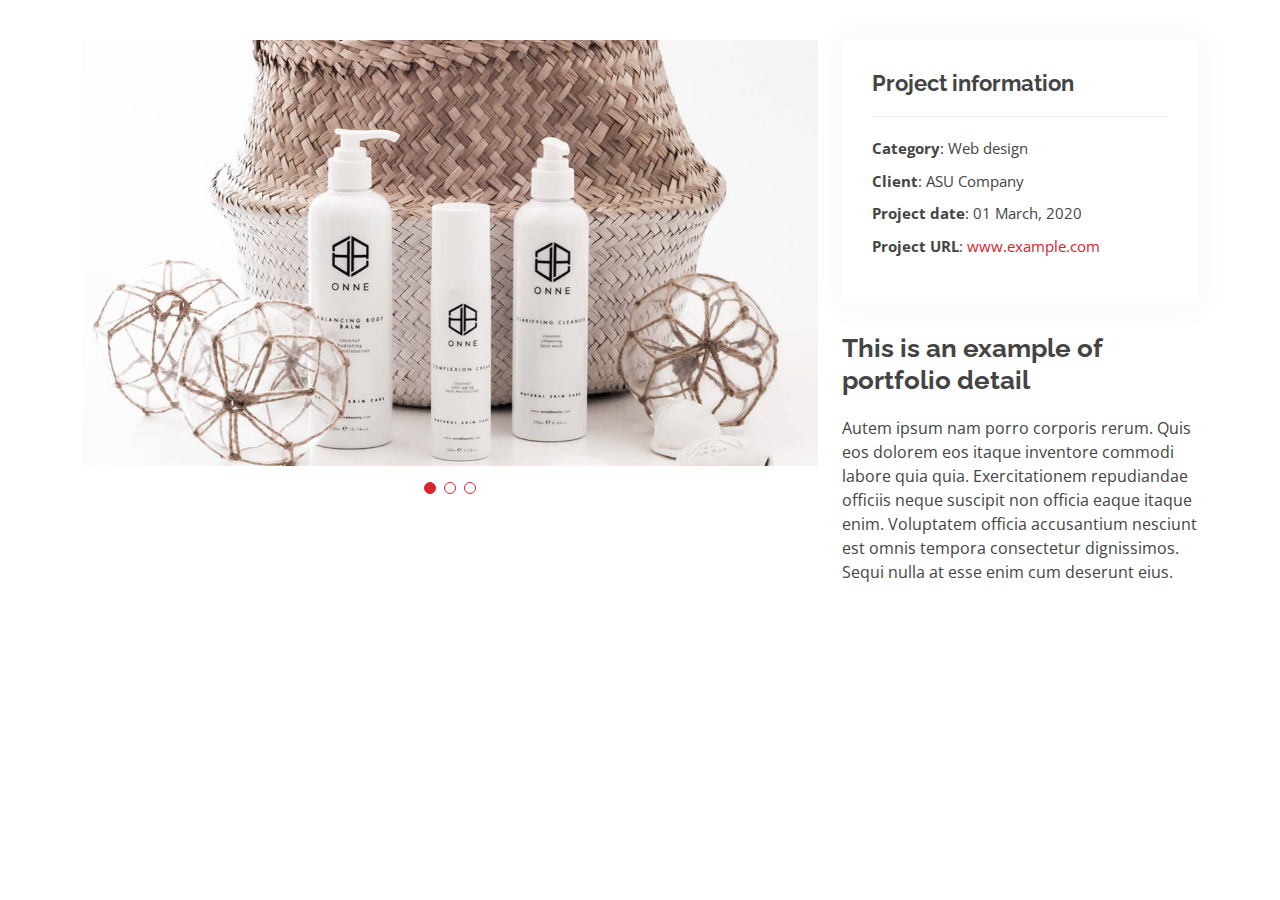
<file: product-details.html>
<!DOCTYPE html>
<html lang="en">

<head>
  <meta charset="utf-8">
  <meta content="width=device-width, initial-scale=1.0" name="viewport">

  <title>Portfolio Details - Sailor Bootstrap Template</title>
  <meta content="" name="description">
  <meta content="" name="keywords">

  <!-- Favicons -->
  <link href="assets/img/favicon.png" rel="icon">
  <link href="assets/img/apple-touch-icon.png" rel="apple-touch-icon">

  <!-- Google Fonts -->
  <link href="https://fonts.googleapis.com/css?family=Open+Sans:300,300i,400,400i,600,600i,700,700i|Raleway:300,300i,400,400i,500,500i,600,600i,700,700i|Poppins:300,300i,400,400i,500,500i,600,600i,700,700i" rel="stylesheet">

  <!-- Vendor CSS Files -->
  <link href="assets/vendor/animate.css/animate.min.css" rel="stylesheet">
  <link href="assets/vendor/bootstrap/css/bootstrap.min.css" rel="stylesheet">
  <link href="assets/vendor/bootstrap-icons/bootstrap-icons.css" rel="stylesheet">
  <link href="assets/vendor/boxicons/css/boxicons.min.css" rel="stylesheet">
  <link href="assets/vendor/glightbox/css/glightbox.min.css" rel="stylesheet">
  <link href="assets/vendor/remixicon/remixicon.css" rel="stylesheet">
  <link href="assets/vendor/swiper/swiper-bundle.min.css" rel="stylesheet">

  <!-- Template Main CSS File -->
  <link href="assets/css/style.css" rel="stylesheet">

  <!-- =======================================================
  * Template Name: Sailor - v4.8.0
  * Template URL: https://bootstrapmade.com/sailor-free-bootstrap-theme/
  * Author: BootstrapMade.com
  * License: https://bootstrapmade.com/license/
  ======================================================== -->
</head>

<body>

  <main id="main">

    <!-- ======= Portfolio Details Section ======= -->
    <section id="portfolio-details" class="portfolio-details">
      <div class="container">

        <div class="row gy-4">

          <div class="col-lg-8">
            <div class="portfolio-details-slider swiper">
              <div class="swiper-wrapper align-items-center">

                <div class="swiper-slide">
                  <img src="assets/img/portfolio/portfolio-details-1.jpg" alt="">
                </div>

                <div class="swiper-slide">
                  <img src="assets/img/portfolio/portfolio-details-2.jpg" alt="">
                </div>

                <div class="swiper-slide">
                  <img src="assets/img/portfolio/portfolio-details-3.jpg" alt="">
                </div>

              </div>
              <div class="swiper-pagination"></div>
            </div>
          </div>

          <div class="col-lg-4">
            <div class="portfolio-info">
              <h3>Project information</h3>
              <ul>
                <li><strong>Category</strong>: Web design</li>
                <li><strong>Client</strong>: ASU Company</li>
                <li><strong>Project date</strong>: 01 March, 2020</li>
                <li><strong>Project URL</strong>: <a href="#">www.example.com</a></li>
              </ul>
            </div>
            <div class="portfolio-description">
              <h2>This is an example of portfolio detail</h2>
              <p>
                Autem ipsum nam porro corporis rerum. Quis eos dolorem eos itaque inventore commodi labore quia quia. Exercitationem repudiandae officiis neque suscipit non officia eaque itaque enim. Voluptatem officia accusantium nesciunt est omnis tempora consectetur dignissimos. Sequi nulla at esse enim cum deserunt eius.
              </p>
            </div>
          </div>

        </div>

      </div>
    </section><!-- End Portfolio Details Section -->

  </main><!-- End #main -->

  <a href="#" class="back-to-top d-flex align-items-center justify-content-center"><i class="bi bi-arrow-up-short"></i></a>

  <!-- Vendor JS Files -->
  <script src="assets/vendor/bootstrap/js/bootstrap.bundle.min.js"></script>
  <script src="assets/vendor/glightbox/js/glightbox.min.js"></script>
  <script src="assets/vendor/isotope-layout/isotope.pkgd.min.js"></script>
  <script src="assets/vendor/swiper/swiper-bundle.min.js"></script>
  <script src="assets/vendor/waypoints/noframework.waypoints.js"></script>
  <script src="assets/vendor/php-email-form/validate.js"></script>

  <!-- Template Main JS File -->
  <script src="assets/js/main.js"></script>

</body>

</html>
</file>
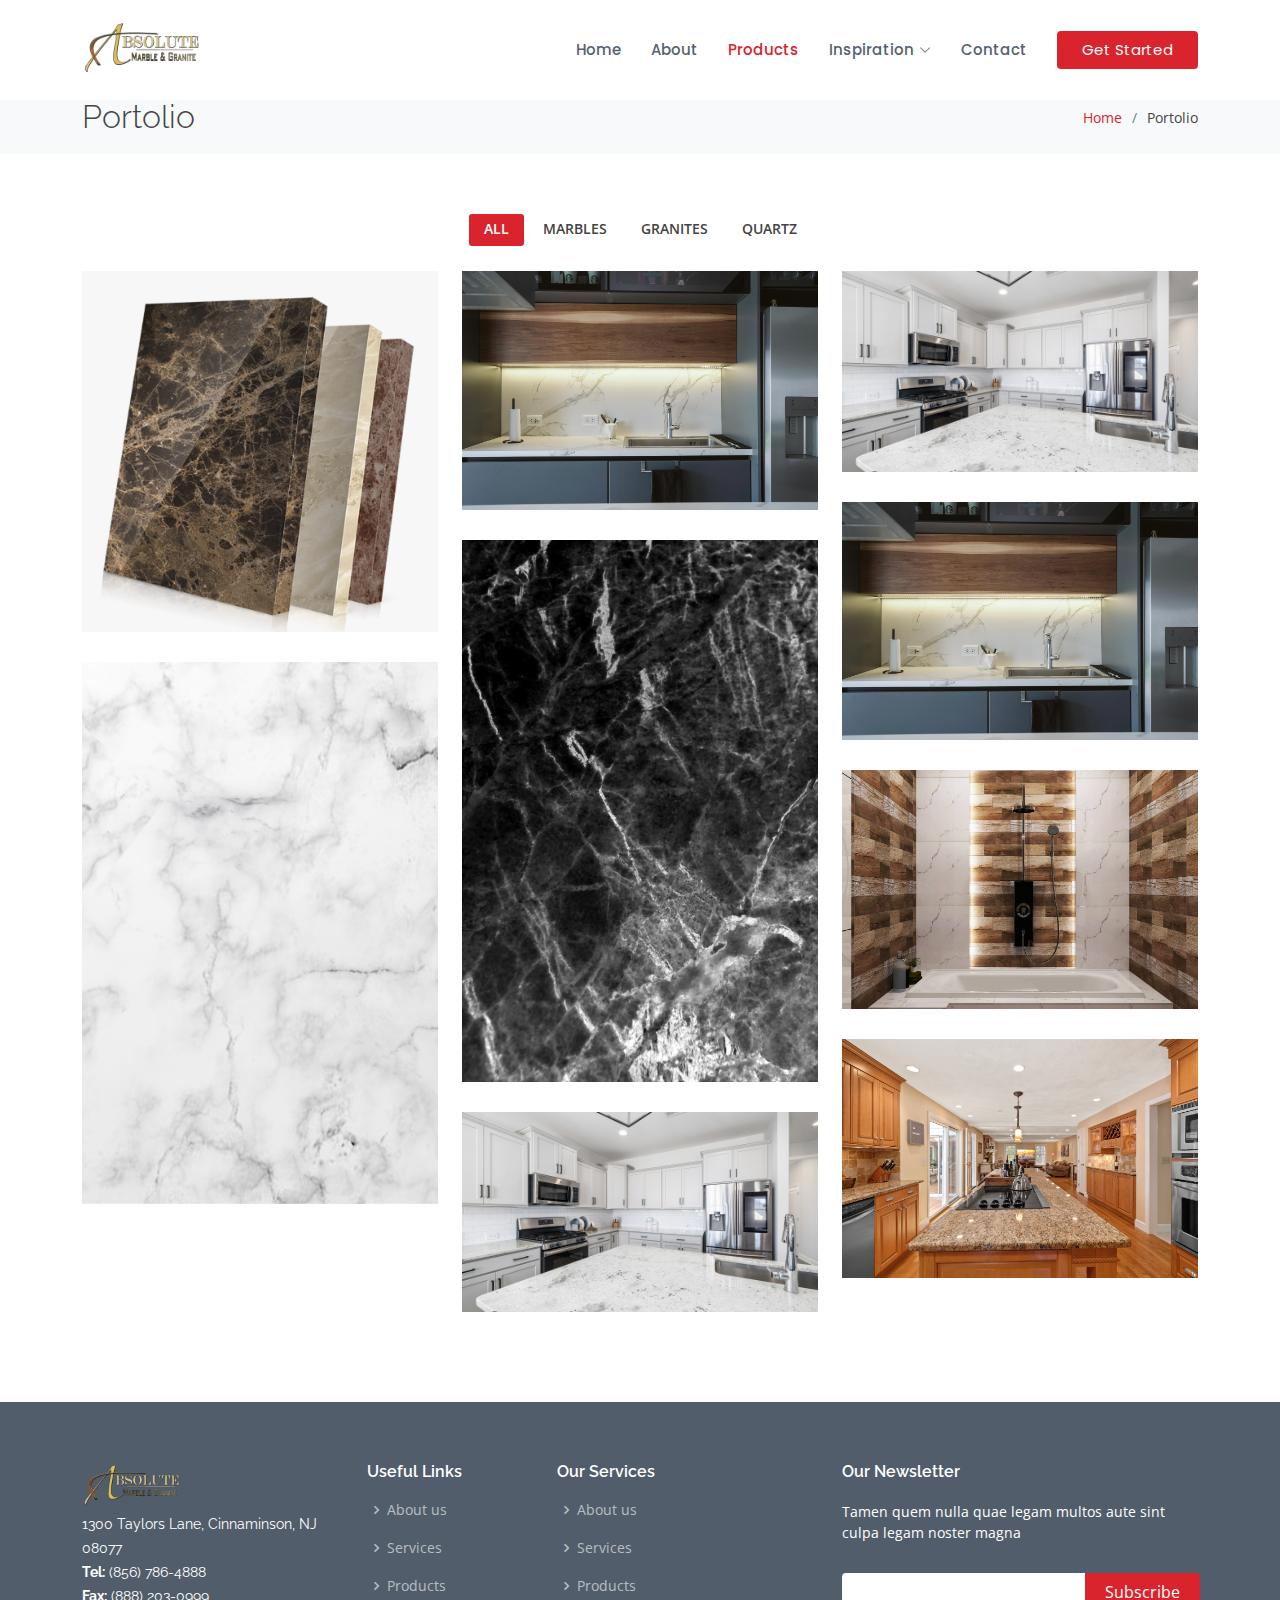
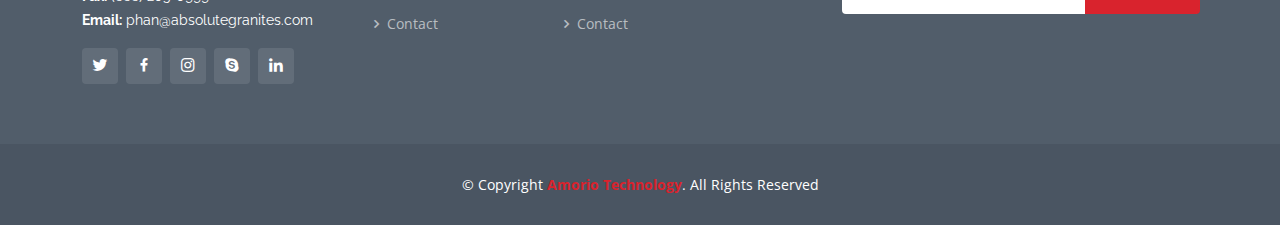
<file: product.html>
<!DOCTYPE html>
<html lang="en">

<head>
  <meta charset="utf-8">
  <meta content="width=device-width, initial-scale=1.0" name="viewport">

  <title>Marble Stone Template</title>
  <meta content="" name="description">
  <meta content="" name="keywords">

  <!-- Favicons -->
  <link href="assets/img/favicon.png" rel="icon">
  <link href="assets/img/apple-touch-icon.png" rel="apple-touch-icon">

  <!-- Google Fonts -->
  <link href="https://fonts.googleapis.com/css?family=Open+Sans:300,300i,400,400i,600,600i,700,700i|Raleway:300,300i,400,400i,500,500i,600,600i,700,700i|Poppins:300,300i,400,400i,500,500i,600,600i,700,700i" rel="stylesheet">

  <!-- Vendor CSS Files -->
  <link href="assets/vendor/animate.css/animate.min.css" rel="stylesheet">
  <link href="assets/vendor/bootstrap/css/bootstrap.min.css" rel="stylesheet">
  <link href="assets/vendor/bootstrap-icons/bootstrap-icons.css" rel="stylesheet">
  <link href="assets/vendor/boxicons/css/boxicons.min.css" rel="stylesheet">
  <link href="assets/vendor/glightbox/css/glightbox.min.css" rel="stylesheet">
  <link href="assets/vendor/remixicon/remixicon.css" rel="stylesheet">
  <link href="assets/vendor/swiper/swiper-bundle.min.css" rel="stylesheet">

  <!-- Template Main CSS File -->
  <link href="assets/css/style.css" rel="stylesheet">
</head>

<body>

  <!-- ======= Header ======= -->
  <header id="header" class="fixed-top d-flex align-items-center">
    <div class="container d-flex align-items-center">

      <a href="index.html" class="logo me-auto"><img src="assets/img/logo.png" alt="logo" class="img-fluid"></a>
      <!-- Uncomment below if you prefer to use an image logo -->
      <!-- <a href="index.html" class="logo me-auto"><img src="assets/img/logo.png" alt="" class="img-fluid"></a>-->

      <nav id="navbar" class="navbar">
        <ul>
          <li><a href="index.html" >Home</a></li>
          <li><a href="about.html">About</a></li>
          <li><a href="product.html" class="active">Products</a></li>
          <li class="dropdown"><a href="#"><span>Inspiration</span> <i class="bi bi-chevron-down"></i></a>
            <ul>
              <li><a href="kitchen.html">Kitchen</a></li>
              <li><a href="bath.html">Bathroom</a></li>
              <li><a href="bar.html">Bar & Entertainment</a></li>
              <li><a href="boat.html">Boat & Yacht</a></li>
            </ul>
          </li>
          <li><a href="contact.html">Contact</a></li>
          <li><a href="index.html" class="getstarted">Get Started</a></li>
        </ul>
        <i class="bi bi-list mobile-nav-toggle"></i>
      </nav><!-- .navbar -->

    </div>
  </header><!-- End Header -->

  <main id="main">

    <!-- ======= Breadcrumbs ======= -->
    <section id="breadcrumbs" class="breadcrumbs">
      <div class="container">

        <div class="d-flex justify-content-between align-items-center">
          <h2>Portolio</h2>
          <ol>
            <li><a href="index.html">Home</a></li>
            <li>Portolio</li>
          </ol>
        </div>

      </div>
    </section><!-- End Breadcrumbs -->

    <!-- ======= Portfolio Section ======= -->
    <section id="portfolio" class="portfolio">
      <div class="container">

        <div class="row">
          <div class="col-lg-12 d-flex justify-content-center">
            <ul id="portfolio-flters">
              <li data-filter="*" class="filter-active">All</li>
              <li data-filter=".filter-app">Marbles</li>
              <li data-filter=".filter-card">Granites</li>
              <li data-filter=".filter-web">Quartz</li>
            </ul>
          </div>
        </div>

        <div class="row portfolio-container">

          <div class="col-lg-4 col-md-6 portfolio-item filter-app">
            <div class="portfolio-wrap">
              <img src="assets/img/design/1.png" class="img-fluid" alt="">
            </div>
          </div>

          <div class="col-lg-4 col-md-6 portfolio-item filter-web">
            <div class="portfolio-wrap">
              <img src="assets/img/design/2.png" class="img-fluid" alt="">
            </div>
          </div>

          <div class="col-lg-4 col-md-6 portfolio-item filter-app">
            <div class="portfolio-wrap">
              <img src="assets/img/design/3.png" class="img-fluid" alt="">
            </div>
          </div>

          <div class="col-lg-4 col-md-6 portfolio-item filter-card">
            <div class="portfolio-wrap">
              <img src="assets/img/design/2.png" class="img-fluid" alt="">
            </div>
          </div>

          <div class="col-lg-4 col-md-6 portfolio-item filter-web">
            <div class="portfolio-wrap">
              <img src="assets/img/design/5.png" class="img-fluid" alt="">
            </div>
          </div>

          <div class="col-lg-4 col-md-6 portfolio-item filter-app">
            <div class="portfolio-wrap">
              <img src="assets/img/design/4.png" class="img-fluid" alt="">
            </div>
          </div>

          <div class="col-lg-4 col-md-6 portfolio-item filter-card">
            <div class="portfolio-wrap">
              <img src="assets/img/design/6.png" class="img-fluid" alt="">
            </div>
          </div>

          <div class="col-lg-4 col-md-6 portfolio-item filter-card">
            <div class="portfolio-wrap">
              <img src="assets/img/design/7.png" class="img-fluid" alt="">
            </div>
          </div>

          <div class="col-lg-4 col-md-6 portfolio-item filter-web">
            <div class="portfolio-wrap">
              <img src="assets/img/design/3.png" class="img-fluid" alt="">
            </div>
          </div>

        </div>

      </div>
    </section><!-- End Portfolio Section -->

  </main><!-- End #main -->

   <!-- ======= Footer ======= -->
 <footer id="footer">
  <div class="footer-top">
    <div class="container">
      <div class="row">

        <div class="col-lg-3 col-md-6">
          <div class="footer-info">
            <a href="index.html" class="logo me-auto"><img src="assets/img/logo.png" alt="logo" width="100" class="img-fluid"></a>
            <p>
              1300 Taylors Lane, Cinnaminson, NJ 08077 <br>
              <strong>Tel:</strong> (856) 786-4888<br>
              <strong>Fax:</strong> (888) 203-0999<br>
              <strong>Email:</strong> phan@absolutegranites.com<br>
            </p>
            <div class="social-links mt-3">
              <a href="#" class="twitter"><i class="bx bxl-twitter"></i></a>
              <a href="#" class="facebook"><i class="bx bxl-facebook"></i></a>
              <a href="#" class="instagram"><i class="bx bxl-instagram"></i></a>
              <a href="#" class="google-plus"><i class="bx bxl-skype"></i></a>
              <a href="#" class="linkedin"><i class="bx bxl-linkedin"></i></a>
            </div>
          </div>
        </div>

        <div class="col-lg-2 col-md-6 footer-links">
          <h4>Useful Links</h4>
          <ul>
            <li><i class="bx bx-chevron-right"></i> <a href="#">About us</a></li>
            <li><i class="bx bx-chevron-right"></i> <a href="#">Services</a></li>
            <li><i class="bx bx-chevron-right"></i> <a href="#">Products</a></li>
            <li><i class="bx bx-chevron-right"></i> <a href="#">Contact</a></li>
          </ul>
        </div>

        <div class="col-lg-3 col-md-6 footer-links">
          <h4>Our Services</h4>
          <ul>
            <li><i class="bx bx-chevron-right"></i> <a href="#">About us</a></li>
            <li><i class="bx bx-chevron-right"></i> <a href="#">Services</a></li>
            <li><i class="bx bx-chevron-right"></i> <a href="#">Products</a></li>
            <li><i class="bx bx-chevron-right"></i> <a href="#">Contact</a></li>
          </ul>
        </div>

        <div class="col-lg-4 col-md-6 footer-newsletter">
          <h4>Our Newsletter</h4>
          <p>Tamen quem nulla quae legam multos aute sint culpa legam noster magna</p>
          <form action="" method="post">
            <input type="email" name="email"><input type="submit" value="Subscribe">
          </form>

        </div>

      </div>
    </div>
  </div>

  <div class="container">
    <div class="copyright">
      &copy; Copyright <strong><span><a href="http://amoriotech.com/">Amorio Technology</a></span></strong>. All Rights Reserved
    </div>
  </div>
</footer><!-- End Footer -->

  <a href="#" class="back-to-top d-flex align-items-center justify-content-center"><i class="bi bi-arrow-up-short"></i></a>

  <!-- Vendor JS Files -->
  <script src="assets/vendor/bootstrap/js/bootstrap.bundle.min.js"></script>
  <script src="assets/vendor/glightbox/js/glightbox.min.js"></script>
  <script src="assets/vendor/isotope-layout/isotope.pkgd.min.js"></script>
  <script src="assets/vendor/swiper/swiper-bundle.min.js"></script>
  <script src="assets/vendor/waypoints/noframework.waypoints.js"></script>
  <script src="assets/vendor/php-email-form/validate.js"></script>

  <!-- Template Main JS File -->
  <script src="assets/js/main.js"></script>

</body>

</html>
</file>
<file: assets/css/style.css>
body {
  font-family: "Open Sans", sans-serif;
  color: #444444;
}

a {
  text-decoration: none;
  color: #d9232d;
}

a:hover {
  color: #e24d55;
  text-decoration: none;
}

h1,
h2,
h3,
h4,
h5,
h6 {
  font-family: "Raleway", sans-serif;
}

/*--------------------------------------------------------------
# Back to top button
--------------------------------------------------------------*/
.back-to-top {
  position: fixed;
  visibility: hidden;
  opacity: 0;
  right: 15px;
  bottom: 15px;
  z-index: 996;
  background: #d9232d;
  width: 40px;
  height: 40px;
  border-radius: 4px;
  transition: all 0.4s;
}

.back-to-top i {
  font-size: 28px;
  color: #fff;
  line-height: 0;
}

.back-to-top:hover {
  background: #e1444d;
  color: #fff;
}

.back-to-top.active {
  visibility: visible;
  opacity: 1;
}

/*--------------------------------------------------------------
# Header
--------------------------------------------------------------*/
#header {
  background: white;
  transition: all 0.5s;
  z-index: 997;
  padding: 20px 0;
}

#header.header-scrolled {
  box-shadow: 0px 2px 15px rgba(0, 0, 0, 0.1);
  padding: 12px 0;
}

#header.header-inner-pages {
  box-shadow: 0px 2px 15px rgba(0, 0, 0, 0.1);
}

#header .logo {
  font-size: 28px;
  margin: 0;
  padding: 0;
  line-height: 1;
  font-weight: 700;
  text-transform: uppercase;
}

#header .logo a {
  color: #556270;
}

#header .logo img {
  max-height: 60px;
}

/*--------------------------------------------------------------
# Navigation Menu
--------------------------------------------------------------*/
/**
* Desktop Navigation 
*/
.navbar {
  padding: 0;
}

.navbar ul {
  margin: 0;
  padding: 0;
  display: flex;
  list-style: none;
  align-items: center;
}

.navbar li {
  position: relative;
}

.navbar a,
.navbar a:focus {
  display: flex;
  align-items: center;
  justify-content: space-between;
  padding: 10px 0 10px 30px;
  font-family: "Poppins", sans-serif;
  font-size: 15px;
  font-weight: 500;
  color: #556270;
  white-space: nowrap;
  transition: 0.3s;
}

.navbar a i,
.navbar a:focus i {
  font-size: 12px;
  line-height: 0;
  margin-left: 5px;
}

.navbar a:hover,
.navbar .active,
.navbar .active:focus,
.navbar li:hover>a {
  color: #d9232d;
}

.navbar .getstarted,
.navbar .getstarted:focus {
  background: #d9232d;
  padding: 8px 25px;
  margin-left: 30px;
  border-radius: 4px;
  font-weight: 400;
  color: #fff;
}

.navbar .getstarted:hover,
.navbar .getstarted:focus:hover {
  color: #fff;
  background: #e1444d;
}

.navbar .dropdown ul {
  display: block;
  position: absolute;
  left: 14px;
  top: calc(100% + 30px);
  margin: 0;
  padding: 10px 0;
  z-index: 99;
  opacity: 0;
  visibility: hidden;
  background: #fff;
  box-shadow: 0px 0px 30px rgba(127, 137, 161, 0.25);
  transition: 0.3s;
}

.navbar .dropdown ul li {
  min-width: 200px;
}

.navbar .dropdown ul a {
  padding: 10px 20px;
  font-size: 15px;
  text-transform: none;
  font-weight: 400;
}

.navbar .dropdown ul a i {
  font-size: 12px;
}

.navbar .dropdown ul a:hover,
.navbar .dropdown ul .active:hover,
.navbar .dropdown ul li:hover>a {
  color: #d9232d;
}

.navbar .dropdown:hover>ul {
  opacity: 1;
  top: 100%;
  visibility: visible;
}

.navbar .dropdown .dropdown ul {
  top: 0;
  left: calc(100% - 30px);
  visibility: hidden;
}

.navbar .dropdown .dropdown:hover>ul {
  opacity: 1;
  top: 0;
  left: 100%;
  visibility: visible;
}

@media (max-width: 1366px) {
  .navbar .dropdown .dropdown ul {
    left: -90%;
  }

  .navbar .dropdown .dropdown:hover>ul {
    left: -100%;
  }
}

/**
* Mobile Navigation 
*/
.mobile-nav-toggle {
  color: #556270;
  font-size: 28px;
  cursor: pointer;
  display: none;
  line-height: 0;
  transition: 0.5s;
}

.mobile-nav-toggle.bi-x {
  color: #fff;
}

@media (max-width: 991px) {
  .mobile-nav-toggle {
    display: block;
  }

  .navbar ul {
    display: none;
  }
}

.navbar-mobile {
  position: fixed;
  overflow: hidden;
  top: 0;
  right: 0;
  left: 0;
  bottom: 0;
  background: rgba(63, 73, 83, 0.9);
  transition: 0.3s;
  z-index: 999;
}

.navbar-mobile .mobile-nav-toggle {
  position: absolute;
  top: 15px;
  right: 15px;
}

.navbar-mobile ul {
  display: block;
  position: absolute;
  top: 55px;
  right: 15px;
  bottom: 15px;
  left: 15px;
  padding: 10px 0;
  background-color: #fff;
  overflow-y: auto;
  transition: 0.3s;
}

.navbar-mobile a,
.navbar-mobile a:focus {
  padding: 10px 20px;
  font-size: 15px;
  color: #556270;
}

.navbar-mobile a:hover,
.navbar-mobile .active,
.navbar-mobile li:hover>a {
  color: #d9232d;
}

.navbar-mobile .getstarted,
.navbar-mobile .getstarted:focus {
  margin: 15px;
}

.navbar-mobile .dropdown ul {
  position: static;
  display: none;
  margin: 10px 20px;
  padding: 10px 0;
  z-index: 99;
  opacity: 1;
  visibility: visible;
  background: #fff;
  box-shadow: 0px 0px 30px rgba(127, 137, 161, 0.25);
}

.navbar-mobile .dropdown ul li {
  min-width: 200px;
}

.navbar-mobile .dropdown ul a {
  padding: 10px 20px;
}

.navbar-mobile .dropdown ul a i {
  font-size: 12px;
}

.navbar-mobile .dropdown ul a:hover,
.navbar-mobile .dropdown ul .active:hover,
.navbar-mobile .dropdown ul li:hover>a {
  color: #d9232d;
}

.navbar-mobile .dropdown>.dropdown-active {
  display: block;
}

/*--------------------------------------------------------------
# Hero Section
--------------------------------------------------------------*/
#hero {
  width: 100%;
  height: 100vh;
  background-color: rgba(63, 73, 83, 0.8);
  overflow: hidden;
  position: relative;
}

#hero .carousel,
#hero .carousel-inner,
#hero .carousel-item,
#hero .carousel-item::before {
  position: absolute;
  top: 0;
  right: 0;
  left: 0;
  bottom: 0;
}

#hero .carousel-item {
  background-size: cover;
  background-position: center;
  background-repeat: no-repeat;
}

#hero .carousel-item::before {
  content: "";
  background-color: rgba(30, 35, 40, 0.6);
}

#hero .carousel-container {
  display: flex;
  justify-content: center;
  align-items: center;
  position: absolute;
  bottom: 0;
  top: 70px;
  left: 50px;
  right: 50px;
}

#hero .container {
  text-align: center;
}

#hero h2 {
  color: #fff;
  margin-bottom: 20px;
  font-size: 48px;
  font-weight: 700;
}

#hero p {
  -webkit-animation-delay: 0.4s;
  animation-delay: 0.4s;
  margin: 0 auto 30px auto;
  color: #fff;
}

#hero .carousel-inner .carousel-item {
  transition-property: opacity;
  background-position: center top;
}

#hero .carousel-inner .carousel-item,
#hero .carousel-inner .active.carousel-item-start,
#hero .carousel-inner .active.carousel-item-end {
  opacity: 0;
}

#hero .carousel-inner .active,
#hero .carousel-inner .carousel-item-next.carousel-item-start,
#hero .carousel-inner .carousel-item-prev.carousel-item-end {
  opacity: 1;
  transition: 0.5s;
}

#hero .carousel-inner .carousel-item-next,
#hero .carousel-inner .carousel-item-prev,
#hero .carousel-inner .active.carousel-item-start,
#hero .carousel-inner .active.carousel-item-end {
  left: 0;
  transform: translate3d(0, 0, 0);
}

#hero .carousel-control-next-icon,
#hero .carousel-control-prev-icon {
  background: none;
  font-size: 30px;
  line-height: 0;
  width: auto;
  height: auto;
  background: rgba(255, 255, 255, 0.2);
  border-radius: 50px;
  transition: 0.3s;
  color: rgba(255, 255, 255, 0.5);
  width: 54px;
  height: 54px;
  display: flex;
  align-items: center;
  justify-content: center;
}

#hero .carousel-control-next-icon:hover,
#hero .carousel-control-prev-icon:hover {
  background: rgba(255, 255, 255, 0.3);
  color: rgba(255, 255, 255, 0.8);
}

#hero .carousel-indicators li {
  cursor: pointer;
  background: #fff;
  overflow: hidden;
  border: 0;
  width: 12px;
  height: 12px;
  border-radius: 50px;
  opacity: 0.6;
  transition: 0.3s;
}

#hero .carousel-indicators li.active {
  opacity: 1;
  background: #d9232d;
}

#hero .btn-get-started {
  font-family: "Raleway", sans-serif;
  font-weight: 500;
  font-size: 14px;
  letter-spacing: 1px;
  display: inline-block;
  padding: 14px 32px;
  border-radius: 4px;
  transition: 0.5s;
  line-height: 1;
  color: #fff;
  -webkit-animation-delay: 0.8s;
  animation-delay: 0.8s;
  background: #d9232d;
}

#hero .btn-get-started:hover {
  background: #df3740;
}

@media (max-width: 992px) {
  #hero {
    height: 100vh;
  }

  #hero .carousel-container {
    top: 8px;
  }
}

@media (max-width: 768px) {
  #hero h2 {
    font-size: 28px;
  }
}

@media (min-width: 1024px) {

  #hero .carousel-control-prev,
  #hero .carousel-control-next {
    width: 5%;
  }
}

@media (max-height: 500px) {
  #hero {
    height: 120vh;
  }
}

/*--------------------------------------------------------------
# Sections General
--------------------------------------------------------------*/
section {
  padding: 60px 0;
  overflow: hidden;
}

.section-bg,
.services .icon-box {
  background-color: #f8f9fa;
}

.section-title {
  padding-bottom: 40px;
}

.section-title h2 {
  font-size: 14px;
  font-weight: 500;
  padding: 0;
  line-height: 1px;
  margin: 0 0 5px 0;
  letter-spacing: 2px;
  text-transform: uppercase;
  color: #aaaaaa;
  font-family: "Poppins", sans-serif;
}

.section-title h2::after {
  content: "";
  width: 120px;
  height: 1px;
  display: inline-block;
  background: #e6636a;
  margin: 4px 10px;
}

.section-title p {
  margin: 0;
  margin: 0;
  font-size: 36px;
  font-weight: 700;
  text-transform: uppercase;
  font-family: "Poppins", sans-serif;
  color: #556270;
}

/*--------------------------------------------------------------
# Breadcrumbs
--------------------------------------------------------------*/
.breadcrumbs {
  padding: 18px 0;
  background: #f8f9fa;
  min-height: 40px;
  margin-top: 80px;
}

.breadcrumbs h2 {
  font-size: 32px;
  font-weight: 300;
  margin: 0;
}

.breadcrumbs ol {
  display: flex;
  flex-wrap: wrap;
  list-style: none;
  padding: 0;
  margin: 0;
  font-size: 14px;
}

.breadcrumbs ol li+li {
  padding-left: 10px;
}

.breadcrumbs ol li+li::before {
  display: inline-block;
  padding-right: 10px;
  color: #6b7b8d;
  content: "/";
}

@media (max-width: 992px) {
  .breadcrumbs {
    margin-top: 58px;
  }

  .breadcrumbs .d-flex {
    display: block !important;
  }

  .breadcrumbs h2 {
    margin-bottom: 10px;
  }

  .breadcrumbs ol {
    display: block;
  }

  .breadcrumbs ol li {
    display: inline-block;
  }
}

/*--------------------------------------------------------------
# About
--------------------------------------------------------------*/
.about .content h2 {
  font-weight: 700;
  font-size: 48px;
  line-height: 60px;
  margin-bottom: 20px;
  text-transform: uppercase;
}

.about .content h3 {
  font-weight: 500;
  line-height: 32px;
  font-size: 24px;
}

.about .content ul {
  list-style: none;
  padding: 0;
}

.about .content ul li {
  padding: 10px 0 0 28px;
  position: relative;
}

.about .content ul i {
  left: 0;
  top: 7px;
  position: absolute;
  font-size: 20px;
  color: #d9232d;
}

.about .content p:last-child {
  margin-bottom: 0;
}

/*--------------------------------------------------------------
# Clients
--------------------------------------------------------------*/
.clients {
  padding: 15px 0;
  text-align: center;
}

.clients img {
  max-width: 45%;
  transition: all 0.4s ease-in-out;
  display: inline-block;
  padding: 15px 0;
  filter: grayscale(100);
}

.clients img:hover {
  filter: none;
  transform: scale(1.15);
}

@media (max-width: 768px) {
  .clients img {
    max-width: 40%;
  }
}

/*--------------------------------------------------------------
# Services
--------------------------------------------------------------*/
.services .icon-box {
  margin-bottom: 20px;
  padding: 30px;
  border-radius: 6px;
}

.services .icon-box i {
  float: left;
  color: #d9232d;
  font-size: 40px;
}

.services .icon-box h4 {
  margin-left: 70px;
  font-weight: 700;
  margin-bottom: 15px;
  font-size: 18px;
}

.services .icon-box h4 a {
  color: #556270;
  transition: 0.3s;
}

.services .icon-box p {
  margin-left: 70px;
  line-height: 24px;
  font-size: 14px;
}

.services .icon-box:hover h4 a {
  color: #d9232d;
}

/*--------------------------------------------------------------
# Portfolio
--------------------------------------------------------------*/
.portfolio .portfolio-item {
  margin-bottom: 30px;
}

.portfolio #portfolio-flters {
  padding: 0;
  margin: 0 auto 20px auto;
  list-style: none;
  text-align: center;
}

.portfolio #portfolio-flters li {
  cursor: pointer;
  display: inline-block;
  padding: 8px 15px 10px 15px;
  font-size: 14px;
  font-weight: 600;
  line-height: 1;
  text-transform: uppercase;
  color: #444444;
  margin-bottom: 5px;
  transition: all 0.3s ease-in-out;
  border-radius: 3px;
}

.portfolio #portfolio-flters li:hover,
.portfolio #portfolio-flters li.filter-active {
  color: #fff;
  background: #d9232d;
}

.portfolio #portfolio-flters li:last-child {
  margin-right: 0;
}

.portfolio .portfolio-wrap {
  transition: 0.3s;
  position: relative;
  overflow: hidden;
  z-index: 1;
  background: rgba(85, 98, 112, 0.6);
}

.portfolio .portfolio-wrap::before {
  content: "";
  background: rgba(85, 98, 112, 0.6);
  position: absolute;
  left: 0;
  right: 0;
  top: 0;
  bottom: 0;
  transition: all ease-in-out 0.3s;
  z-index: 2;
  opacity: 0;
}

.portfolio .portfolio-wrap img {
  transition: all ease-in-out 0.3s;
}

.portfolio .portfolio-wrap .portfolio-info {
  opacity: 0;
  position: absolute;
  top: 0;
  left: 0;
  right: 0;
  bottom: 0;
  z-index: 3;
  transition: all ease-in-out 0.3s;
  display: flex;
  flex-direction: column;
  justify-content: flex-end;
  align-items: flex-start;
  padding: 20px;
}

.portfolio .portfolio-wrap .portfolio-info h4 {
  font-size: 20px;
  color: #fff;
  font-weight: 600;
}

.portfolio .portfolio-wrap .portfolio-info p {
  color: rgba(255, 255, 255, 0.7);
  font-size: 14px;
  text-transform: uppercase;
  padding: 0;
  margin: 0;
  font-style: italic;
}

.portfolio .portfolio-wrap .portfolio-links {
  text-align: center;
  z-index: 4;
}

.portfolio .portfolio-wrap .portfolio-links a {
  color: rgba(255, 255, 255, 0.6);
  margin: 0 5px 0 0;
  font-size: 28px;
  display: inline-block;
  transition: 0.3s;
}

.portfolio .portfolio-wrap .portfolio-links a:hover {
  color: white;
}

.portfolio .portfolio-wrap:hover::before {
  opacity: 1;
}

.portfolio .portfolio-wrap:hover img {
  transform: scale(1.2);
}

.portfolio .portfolio-wrap:hover .portfolio-info {
  opacity: 1;
}

/*--------------------------------------------------------------
# Portfolio Details
--------------------------------------------------------------*/
.portfolio-details {
  padding-top: 40px;
}

.portfolio-details .portfolio-details-slider img {
  width: 100%;
}

.portfolio-details .portfolio-details-slider .swiper-pagination {
  margin-top: 20px;
  position: relative;
}

.portfolio-details .portfolio-details-slider .swiper-pagination .swiper-pagination-bullet {
  width: 12px;
  height: 12px;
  background-color: #fff;
  opacity: 1;
  border: 1px solid #d9232d;
}

.portfolio-details .portfolio-details-slider .swiper-pagination .swiper-pagination-bullet-active {
  background-color: #d9232d;
}

.portfolio-details .portfolio-info {
  padding: 30px;
  box-shadow: 0px 0 30px rgba(85, 98, 112, 0.08);
}

.portfolio-details .portfolio-info h3 {
  font-size: 22px;
  font-weight: 700;
  margin-bottom: 20px;
  padding-bottom: 20px;
  border-bottom: 1px solid #eee;
}

.portfolio-details .portfolio-info ul {
  list-style: none;
  padding: 0;
  font-size: 15px;
}

.portfolio-details .portfolio-info ul li+li {
  margin-top: 10px;
}

.portfolio-details .portfolio-description {
  padding-top: 30px;
}

.portfolio-details .portfolio-description h2 {
  font-size: 26px;
  font-weight: 700;
  margin-bottom: 20px;
}

.portfolio-details .portfolio-description p {
  padding: 0;
}

/*--------------------------------------------------------------
# Our Team
--------------------------------------------------------------*/
.team .member {
  position: relative;
  box-shadow: 0px 2px 15px rgba(85, 98, 112, 0.08);
  padding: 30px;
  border-radius: 4px;
  background: white;
}

.team .member .pic {
  overflow: hidden;
  width: 140px;
  border-radius: 4px;
}

.team .member .pic img {
  transition: ease-in-out 0.3s;
}

.team .member:hover img {
  transform: scale(1.1);
}

.team .member .member-info {
  padding-left: 30px;
}

.team .member h4 {
  font-weight: 700;
  margin-bottom: 5px;
  font-size: 20px;
  color: #556270;
}

.team .member span {
  display: block;
  font-size: 15px;
  padding-bottom: 10px;
  position: relative;
  font-weight: 500;
}

.team .member span::after {
  content: "";
  position: absolute;
  display: block;
  width: 50px;
  height: 1px;
  background: #dee2e6;
  bottom: 0;
  left: 0;
}

.team .member p {
  margin: 10px 0 0 0;
  font-size: 14px;
}

.team .member .social {
  margin-top: 12px;
  display: flex;
  align-items: center;
  justify-content: flex-start;
}

.team .member .social a {
  transition: ease-in-out 0.3s;
  display: flex;
  align-items: center;
  justify-content: center;
  border-radius: 4px;
  width: 32px;
  height: 32px;
  background: #8795a4;
}

.team .member .social a i {
  color: #fff;
  font-size: 16px;
  margin: 0 2px;
}

.team .member .social a:hover {
  background: #d9232d;
}

.team .member .social a+a {
  margin-left: 8px;
}

/*--------------------------------------------------------------
# Our Skills
--------------------------------------------------------------*/
.skills .progress {
  height: 60px;
  display: block;
  background: none;
  border-radius: 0;
}

.skills .progress .skill {
  padding: 10px 0;
  margin: 0;
  text-transform: uppercase;
  display: block;
  font-weight: 600;
  font-family: "Poppins", sans-serif;
  color: #556270;
}

.skills .progress .skill .val {
  float: right;
  font-style: normal;
}

.skills .progress-bar-wrap {
  background: #edeff1;
}

.skills .progress-bar {
  width: 1px;
  height: 10px;
  transition: 0.9s;
  background-color: #6b7b8d;
}

/*--------------------------------------------------------------
# Features
--------------------------------------------------------------*/
.features {
  overflow: hidden;
}

.features .nav-tabs {
  border: 0;
}

.features .nav-link {
  border: 0;
  padding: 12px 15px 12px 0;
  transition: 0.3s;
  color: #556270;
  border-radius: 0;
  border-right: 2px solid white;
  font-weight: 600;
  font-size: 15px;
}

.features .nav-link:hover {
  color: #d9232d;
}

.features .nav-link.active {
  color: #d9232d;
  border-color: #d9232d;
}

.features .tab-pane.active {
  -webkit-animation: fadeIn 0.5s ease-out;
  animation: fadeIn 0.5s ease-out;
}

.features .details h3 {
  font-size: 26px;
  font-weight: 600;
  margin-bottom: 20px;
  color: #556270;
}

.features .details p {
  color: #777777;
}

.features .details p:last-child {
  margin-bottom: 0;
}

@media (max-width: 992px) {
  .features .nav-link {
    border: 0;
    padding: 15px;
  }

  .features .nav-link.active {
    color: #fff;
    background: #d9232d;
  }
}

/*--------------------------------------------------------------
# Pricing
--------------------------------------------------------------*/
.pricing .box {
  padding: 20px;
  background: #fff;
  text-align: center;
  box-shadow: 0px 0px 4px rgba(0, 0, 0, 0.12);
  border-radius: 5px;
  position: relative;
  overflow: hidden;
}

.pricing h3 {
  font-weight: 400;
  margin: -20px -20px 20px -20px;
  padding: 20px 15px;
  font-size: 16px;
  font-weight: 600;
  color: #777777;
  background: #f8f8f8;
}

.pricing h4 {
  font-size: 36px;
  color: #d9232d;
  font-weight: 600;
  font-family: "Poppins", sans-serif;
  margin-bottom: 20px;
}

.pricing h4 sup {
  font-size: 20px;
  top: -15px;
  left: -3px;
}

.pricing h4 span {
  color: #bababa;
  font-size: 16px;
  font-weight: 300;
}

.pricing ul {
  padding: 0;
  list-style: none;
  color: #444444;
  text-align: center;
  line-height: 20px;
  font-size: 14px;
}

.pricing ul li {
  padding-bottom: 16px;
}

.pricing ul i {
  color: #d9232d;
  font-size: 18px;
  padding-right: 4px;
}

.pricing ul .na {
  color: #ccc;
  text-decoration: line-through;
}

.pricing .btn-wrap {
  margin: 20px -20px -20px -20px;
  padding: 20px 15px;
  background: #f8f8f8;
  text-align: center;
}

.pricing .btn-buy {
  background: #d9232d;
  display: inline-block;
  padding: 8px 35px 9px 35px;
  border-radius: 4px;
  color: #fff;
  transition: none;
  font-size: 14px;
  font-weight: 400;
  font-family: "Raleway", sans-serif;
  font-weight: 600;
  transition: 0.3s;
}

.pricing .btn-buy:hover {
  background: #e1444d;
}

.pricing .featured h3 {
  color: #fff;
  background: #d9232d;
}

.pricing .advanced {
  width: 200px;
  position: absolute;
  top: 18px;
  right: -68px;
  transform: rotate(45deg);
  z-index: 1;
  font-size: 14px;
  padding: 1px 0 3px 0;
  background: #d9232d;
  color: #fff;
}

/*--------------------------------------------------------------
# Frequently Asked Questions
--------------------------------------------------------------*/
.faq .faq-item {
  margin: 20px 0;
  padding: 20px 0;
  border-bottom: 1px solid white;
}

.faq .faq-item i {
  color: #dee2e6;
  font-size: 20px;
  float: left;
  line-height: 0;
  padding: 13px 0 0 0;
  margin: 0;
}

.faq .faq-item h4 {
  font-size: 16px;
  line-height: 26px;
  font-weight: 500;
  margin: 0 0 10px 28px;
  font-family: "Poppins", sans-serif;
}

.faq .faq-item p {
  font-size: 15px;
}

/*--------------------------------------------------------------
# Testimonials
--------------------------------------------------------------*/
.testimonials .testimonials-carousel,
.testimonials .testimonials-slider {
  overflow: hidden;
}

.testimonials .testimonial-item {
  box-sizing: content-box;
  padding: 40px;
  box-shadow: 0px 2px 12px rgba(0, 0, 0, 0.08);
  position: relative;
  background: #fff;
}

.testimonials .testimonial-item .testimonial-img {
  width: 90px;
  border-radius: 50px;
  border: 6px solid #fff;
  float: left;
  margin: 0 10px 0 0;
}

.testimonials .testimonial-item h3 {
  font-size: 18px;
  font-weight: bold;
  margin: 10px 0 5px 0;
  color: #111;
}

.testimonials .testimonial-item h4 {
  font-size: 14px;
  color: #999;
  margin: 0;
}

.testimonials .testimonial-item .quote-icon-left,
.testimonials .testimonial-item .quote-icon-right {
  color: #f8d1d3;
  font-size: 26px;
}

.testimonials .testimonial-item .quote-icon-left {
  display: inline-block;
  left: -5px;
  position: relative;
}

.testimonials .testimonial-item .quote-icon-right {
  display: inline-block;
  right: -5px;
  position: relative;
  top: 10px;
}

.testimonials .testimonial-item p {
  font-style: italic;
  margin: 15px 0 0 0;
  padding: 0;
}

/*--------------------------------------------------------------
# Contact
--------------------------------------------------------------*/
.contact .info {
  width: 100%;
  background: #fff;
}

.contact .info i {
  font-size: 20px;
  color: #556270;
  float: left;
  width: 44px;
  height: 44px;
  background: #edeff1;
  display: flex;
  justify-content: center;
  align-items: center;
  border-radius: 50px;
  transition: all 0.3s ease-in-out;
}

.contact .info h4 {
  padding: 0 0 0 60px;
  font-size: 22px;
  font-weight: 600;
  margin-bottom: 5px;
  color: #556270;
}

.contact .info p {
  padding: 0 0 0 60px;
  margin-bottom: 0;
  font-size: 14px;
  color: #8795a4;
}

.contact .info .email,
.contact .info .phone {
  margin-top: 40px;
}

.contact .info .email:hover i,
.contact .info .address:hover i,
.contact .info .phone:hover i {
  background: #556270;
  color: #fff;
}

.contact .php-email-form {
  width: 100%;
  background: #fff;
}

.contact .php-email-form .form-group {
  padding-bottom: 8px;
}

.contact .php-email-form .error-message {
  display: none;
  color: #fff;
  background: #ed3c0d;
  text-align: left;
  padding: 15px;
  font-weight: 600;
}

.contact .php-email-form .error-message br+br {
  margin-top: 25px;
}

.contact .php-email-form .sent-message {
  display: none;
  color: #fff;
  background: #18d26e;
  text-align: center;
  padding: 15px;
  font-weight: 600;
}

.contact .php-email-form .loading {
  display: none;
  background: #fff;
  text-align: center;
  padding: 15px;
}

.contact .php-email-form .loading:before {
  content: "";
  display: inline-block;
  border-radius: 50%;
  width: 24px;
  height: 24px;
  margin: 0 10px -6px 0;
  border: 3px solid #18d26e;
  border-top-color: #eee;
  -webkit-animation: animate-loading 1s linear infinite;
  animation: animate-loading 1s linear infinite;
}

.contact .php-email-form input,
.contact .php-email-form textarea {
  border-radius: 0;
  box-shadow: none;
  font-size: 14px;
  border-radius: 4px;
}

.contact .php-email-form input:focus,
.contact .php-email-form textarea:focus {
  border-color: #d9232d;
}

.contact .php-email-form input {
  height: 44px;
}

.contact .php-email-form textarea {
  padding: 10px 12px;
}

.contact .php-email-form button[type=submit] {
  background: #d9232d;
  border: 0;
  padding: 10px 24px;
  color: #fff;
  transition: 0.4s;
  border-radius: 4px;
}

.contact .php-email-form button[type=submit]:hover {
  background: #e24d55;
}

@-webkit-keyframes animate-loading {
  0% {
    transform: rotate(0deg);
  }

  100% {
    transform: rotate(360deg);
  }
}

@keyframes animate-loading {
  0% {
    transform: rotate(0deg);
  }

  100% {
    transform: rotate(360deg);
  }
}

/*--------------------------------------------------------------
# Blog
--------------------------------------------------------------*/
.blog {
  padding: 40px 0 20px 0;
}

.blog .entry {
  padding: 30px;
  margin-bottom: 60px;
  box-shadow: 0 4px 16px rgba(0, 0, 0, 0.1);
}

.blog .entry .entry-img {
  max-height: 440px;
  margin: -30px -30px 20px -30px;
  overflow: hidden;
}

.blog .entry .entry-title {
  font-size: 28px;
  font-weight: bold;
  padding: 0;
  margin: 0 0 20px 0;
}

.blog .entry .entry-title a {
  color: #556270;
  transition: 0.3s;
}

.blog .entry .entry-title a:hover {
  color: #d9232d;
}

.blog .entry .entry-meta {
  margin-bottom: 15px;
  color: #c1c8d0;
}

.blog .entry .entry-meta ul {
  display: flex;
  flex-wrap: wrap;
  list-style: none;
  align-items: center;
  padding: 0;
  margin: 0;
}

.blog .entry .entry-meta ul li+li {
  padding-left: 20px;
}

.blog .entry .entry-meta i {
  font-size: 16px;
  margin-right: 8px;
  line-height: 0;
}

.blog .entry .entry-meta a {
  color: #777777;
  font-size: 14px;
  display: inline-block;
  line-height: 1;
}

.blog .entry .entry-content p {
  line-height: 24px;
}

.blog .entry .entry-content .read-more {
  -moz-text-align-last: right;
  text-align-last: right;
}

.blog .entry .entry-content .read-more a {
  display: inline-block;
  background: #d9232d;
  color: #fff;
  padding: 6px 20px;
  transition: 0.3s;
  font-size: 14px;
  border-radius: 4px;
}

.blog .entry .entry-content .read-more a:hover {
  background: #df3740;
}

.blog .entry .entry-content h3 {
  font-size: 22px;
  margin-top: 30px;
  font-weight: bold;
}

.blog .entry .entry-content blockquote {
  overflow: hidden;
  background-color: #fafafa;
  padding: 60px;
  position: relative;
  text-align: center;
  margin: 20px 0;
}

.blog .entry .entry-content blockquote p {
  color: #444444;
  line-height: 1.6;
  margin-bottom: 0;
  font-style: italic;
  font-weight: 500;
  font-size: 22px;
}

.blog .entry .entry-content blockquote::after {
  content: "";
  position: absolute;
  left: 0;
  top: 0;
  bottom: 0;
  width: 3px;
  background-color: #556270;
  margin-top: 20px;
  margin-bottom: 20px;
}

.blog .entry .entry-footer {
  padding-top: 10px;
  border-top: 1px solid #e6e6e6;
}

.blog .entry .entry-footer i {
  color: #a4afba;
  display: inline;
}

.blog .entry .entry-footer a {
  color: #606f7e;
  transition: 0.3s;
}

.blog .entry .entry-footer a:hover {
  color: #d9232d;
}

.blog .entry .entry-footer .cats {
  list-style: none;
  display: inline;
  padding: 0 20px 0 0;
  font-size: 14px;
}

.blog .entry .entry-footer .cats li {
  display: inline-block;
}

.blog .entry .entry-footer .tags {
  list-style: none;
  display: inline;
  padding: 0;
  font-size: 14px;
}

.blog .entry .entry-footer .tags li {
  display: inline-block;
}

.blog .entry .entry-footer .tags li+li::before {
  padding-right: 6px;
  color: #6c757d;
  content: ",";
}

.blog .entry .entry-footer .share {
  font-size: 16px;
}

.blog .entry .entry-footer .share i {
  padding-left: 5px;
}

.blog .entry-single {
  margin-bottom: 30px;
}

.blog .blog-author {
  padding: 20px;
  margin-bottom: 30px;
  box-shadow: 0 4px 16px rgba(0, 0, 0, 0.1);
}

.blog .blog-author img {
  width: 120px;
  margin-right: 20px;
}

.blog .blog-author h4 {
  font-weight: 600;
  font-size: 22px;
  margin-bottom: 0px;
  padding: 0;
  color: #556270;
}

.blog .blog-author .social-links {
  margin: 0 10px 10px 0;
}

.blog .blog-author .social-links a {
  color: rgba(85, 98, 112, 0.5);
  margin-right: 5px;
}

.blog .blog-author p {
  font-style: italic;
  color: #b7b7b7;
}

.blog .blog-comments {
  margin-bottom: 30px;
}

.blog .blog-comments .comments-count {
  font-weight: bold;
}

.blog .blog-comments .comment {
  margin-top: 30px;
  position: relative;
}

.blog .blog-comments .comment .comment-img {
  margin-right: 14px;
}

.blog .blog-comments .comment .comment-img img {
  width: 60px;
}

.blog .blog-comments .comment h5 {
  font-size: 16px;
  margin-bottom: 2px;
}

.blog .blog-comments .comment h5 a {
  font-weight: bold;
  color: #444444;
  transition: 0.3s;
}

.blog .blog-comments .comment h5 a:hover {
  color: #d9232d;
}

.blog .blog-comments .comment h5 .reply {
  padding-left: 10px;
  color: #556270;
}

.blog .blog-comments .comment h5 .reply i {
  font-size: 20px;
}

.blog .blog-comments .comment time {
  display: block;
  font-size: 14px;
  color: #6b7b8d;
  margin-bottom: 5px;
}

.blog .blog-comments .comment.comment-reply {
  padding-left: 40px;
}

.blog .blog-comments .reply-form {
  margin-top: 30px;
  padding: 30px;
  box-shadow: 0 4px 16px rgba(0, 0, 0, 0.1);
}

.blog .blog-comments .reply-form h4 {
  font-weight: bold;
  font-size: 22px;
}

.blog .blog-comments .reply-form p {
  font-size: 14px;
}

.blog .blog-comments .reply-form input {
  border-radius: 4px;
  padding: 10px 10px;
  font-size: 14px;
}

.blog .blog-comments .reply-form input:focus {
  box-shadow: none;
  border-color: #e9797f;
}

.blog .blog-comments .reply-form textarea {
  border-radius: 4px;
  padding: 10px 10px;
  font-size: 14px;
}

.blog .blog-comments .reply-form textarea:focus {
  box-shadow: none;
  border-color: #e9797f;
}

.blog .blog-comments .reply-form .form-group {
  margin-bottom: 25px;
}

.blog .blog-comments .reply-form .btn-primary {
  border-radius: 4px;
  padding: 10px 20px;
  border: 0;
  background-color: #556270;
}

.blog .blog-comments .reply-form .btn-primary:hover {
  background-color: #606f7e;
}

.blog .blog-pagination {
  color: #8795a4;
}

.blog .blog-pagination ul {
  display: flex;
  padding: 0;
  margin: 0;
  list-style: none;
}

.blog .blog-pagination li {
  margin: 0 5px;
  transition: 0.3s;
}

.blog .blog-pagination li a {
  color: #556270;
  padding: 7px 16px;
  display: flex;
  align-items: center;
  justify-content: center;
}

.blog .blog-pagination li.active,
.blog .blog-pagination li:hover {
  background: #d9232d;
}

.blog .blog-pagination li.active a,
.blog .blog-pagination li:hover a {
  color: #fff;
}

.blog .sidebar {
  padding: 30px;
  margin: 0 0 60px 20px;
  box-shadow: 0 4px 16px rgba(0, 0, 0, 0.1);
}

.blog .sidebar .sidebar-title {
  font-size: 20px;
  font-weight: 700;
  padding: 0 0 0 0;
  margin: 0 0 15px 0;
  color: #556270;
  position: relative;
}

.blog .sidebar .sidebar-item {
  margin-bottom: 30px;
}

.blog .sidebar .search-form form {
  background: #fff;
  border: 1px solid #ddd;
  padding: 3px 10px;
  position: relative;
}

.blog .sidebar .search-form form input[type=text] {
  border: 0;
  padding: 4px;
  border-radius: 4px;
  width: calc(100% - 40px);
}

.blog .sidebar .search-form form button {
  position: absolute;
  top: 0;
  right: 0;
  bottom: 0;
  border: 0;
  background: none;
  font-size: 16px;
  padding: 0 15px;
  margin: -1px;
  background: #d9232d;
  color: #fff;
  transition: 0.3s;
  border-radius: 0 4px 4px 0;
  line-height: 0;
}

.blog .sidebar .search-form form button i {
  line-height: 0;
}

.blog .sidebar .search-form form button:hover {
  background: #de323c;
}

.blog .sidebar .categories ul {
  list-style: none;
  padding: 0;
}

.blog .sidebar .categories ul li+li {
  padding-top: 10px;
}

.blog .sidebar .categories ul a {
  color: #556270;
  transition: 0.3s;
}

.blog .sidebar .categories ul a:hover {
  color: #d9232d;
}

.blog .sidebar .categories ul a span {
  padding-left: 5px;
  color: #aaaaaa;
  font-size: 14px;
}

.blog .sidebar .recent-posts .post-item+.post-item {
  margin-top: 15px;
}

.blog .sidebar .recent-posts img {
  width: 80px;
  float: left;
}

.blog .sidebar .recent-posts h4 {
  font-size: 15px;
  margin-left: 95px;
  font-weight: bold;
}

.blog .sidebar .recent-posts h4 a {
  color: #556270;
  transition: 0.3s;
}

.blog .sidebar .recent-posts h4 a:hover {
  color: #d9232d;
}

.blog .sidebar .recent-posts time {
  display: block;
  margin-left: 95px;
  font-style: italic;
  font-size: 14px;
  color: #aaaaaa;
}

.blog .sidebar .tags {
  margin-bottom: -10px;
}

.blog .sidebar .tags ul {
  list-style: none;
  padding: 0;
}

.blog .sidebar .tags ul li {
  display: inline-block;
}

.blog .sidebar .tags ul a {
  color: #96a2af;
  font-size: 14px;
  padding: 6px 14px;
  margin: 0 6px 8px 0;
  border: 1px solid white;
  display: inline-block;
  transition: 0.3s;
}

.blog .sidebar .tags ul a:hover {
  color: #fff;
  border: 1px solid #d9232d;
  background: #d9232d;
}

.blog .sidebar .tags ul a span {
  padding-left: 5px;
  color: #fbfbfc;
  font-size: 14px;
}

/*--------------------------------------------------------------
# Footer
--------------------------------------------------------------*/
#footer {
  background: #4a5562;
  padding: 0 0 30px 0;
  color: #fff;
  font-size: 14px;
}

#footer .footer-top {
  background: #515d6a;
  padding: 60px 0 30px 0;
}

#footer .footer-top .footer-info {
  margin-bottom: 30px;
}

#footer .footer-top .footer-info h3 {
  font-size: 24px;
  margin: 0 0 20px 0;
  padding: 2px 0 2px 0;
  line-height: 1;
  font-weight: 700;
}

#footer .footer-top .footer-info p {
  font-size: 14px;
  line-height: 24px;
  margin-bottom: 0;
  font-family: "Raleway", sans-serif;
  color: #fff;
}

#footer .footer-top .social-links a {
  font-size: 18px;
  display: inline-block;
  background: rgba(255, 255, 255, 0.1);
  color: #fff;
  line-height: 1;
  padding: 8px 0;
  margin-right: 4px;
  border-radius: 4px;
  text-align: center;
  width: 36px;
  height: 36px;
  transition: 0.3s;
}

#footer .footer-top .social-links a:hover {
  background: #d9232d;
  color: #fff;
  text-decoration: none;
}

#footer .footer-top h4 {
  font-size: 16px;
  font-weight: 600;
  color: #fff;
  position: relative;
  padding-bottom: 12px;
}

#footer .footer-top .footer-links {
  margin-bottom: 30px;
}

#footer .footer-top .footer-links ul {
  list-style: none;
  padding: 0;
  margin: 0;
}

#footer .footer-top .footer-links ul i {
  padding-right: 2px;
  color: rgba(255, 255, 255, 0.6);
  font-size: 18px;
  line-height: 1;
}

#footer .footer-top .footer-links ul li {
  padding: 10px 0;
  display: flex;
  align-items: center;
}

#footer .footer-top .footer-links ul li:first-child {
  padding-top: 0;
}

#footer .footer-top .footer-links ul a {
  color: rgba(255, 255, 255, 0.6);
  transition: 0.3s;
  display: inline-block;
  line-height: 1;
}

#footer .footer-top .footer-links ul a:hover {
  color: white;
}

#footer .footer-top .footer-newsletter form {
  margin-top: 30px;
  background: #fff;
  padding: 6px 10px;
  position: relative;
  border-radius: 4px;
}

#footer .footer-top .footer-newsletter form input[type=email] {
  border: 0;
  padding: 4px;
  width: calc(100% - 110px);
}

#footer .footer-top .footer-newsletter form input[type=submit] {
  position: absolute;
  top: 0;
  right: -2px;
  bottom: 0;
  border: 0;
  background: none;
  font-size: 16px;
  padding: 0 20px 2px 20px;
  background: #d9232d;
  color: #fff;
  transition: 0.3s;
  border-radius: 0 4px 4px 0;
}

#footer .footer-top .footer-newsletter form input[type=submit]:hover {
  background: #df3740;
}

#footer .copyright {
  text-align: center;
  padding-top: 30px;
}

#footer .credits {
  padding-top: 10px;
  text-align: center;
  font-size: 13px;
  color: rgba(255, 255, 255, 0.6);
}

#footer .credits a {
  color: rgba(255, 255, 255, 0.6);
  transition: 0.3s;
  font-weight: 600;
}

#footer .credits a:hover {
  color: white;
}
</file>
